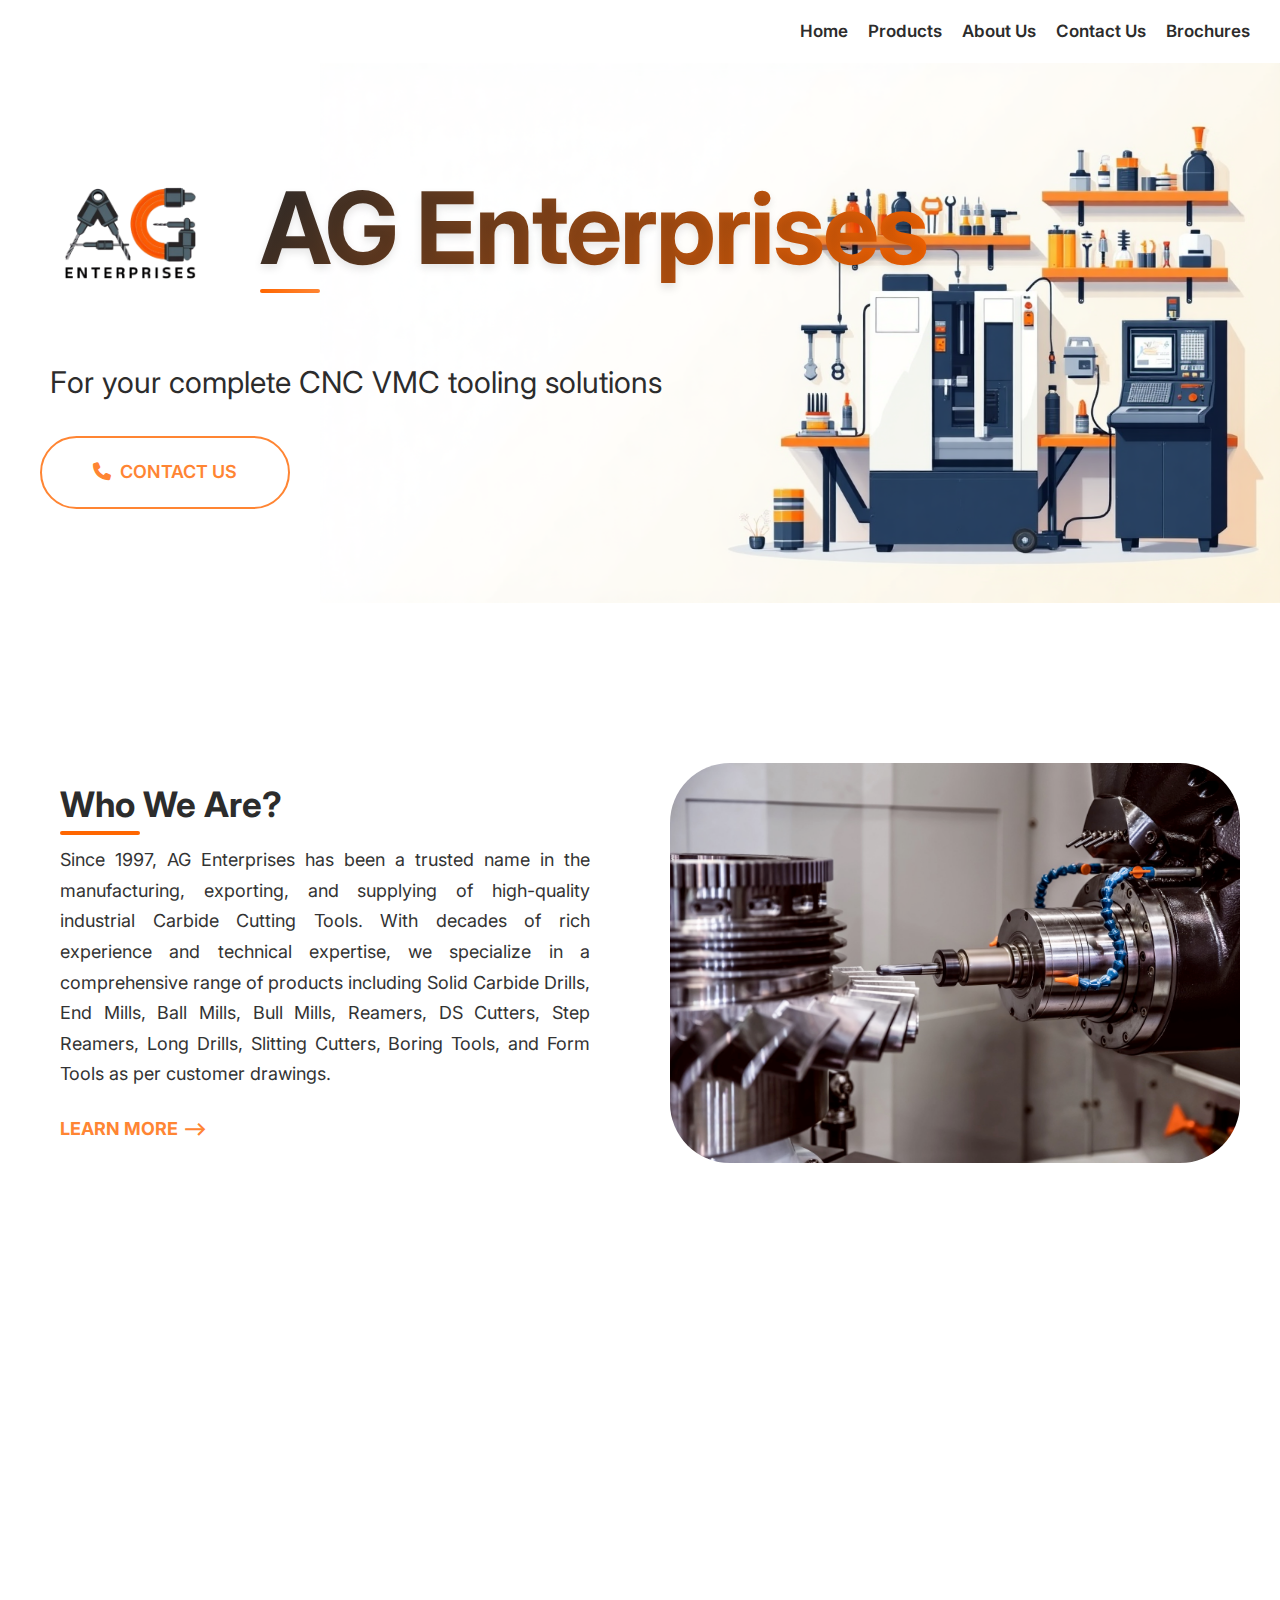
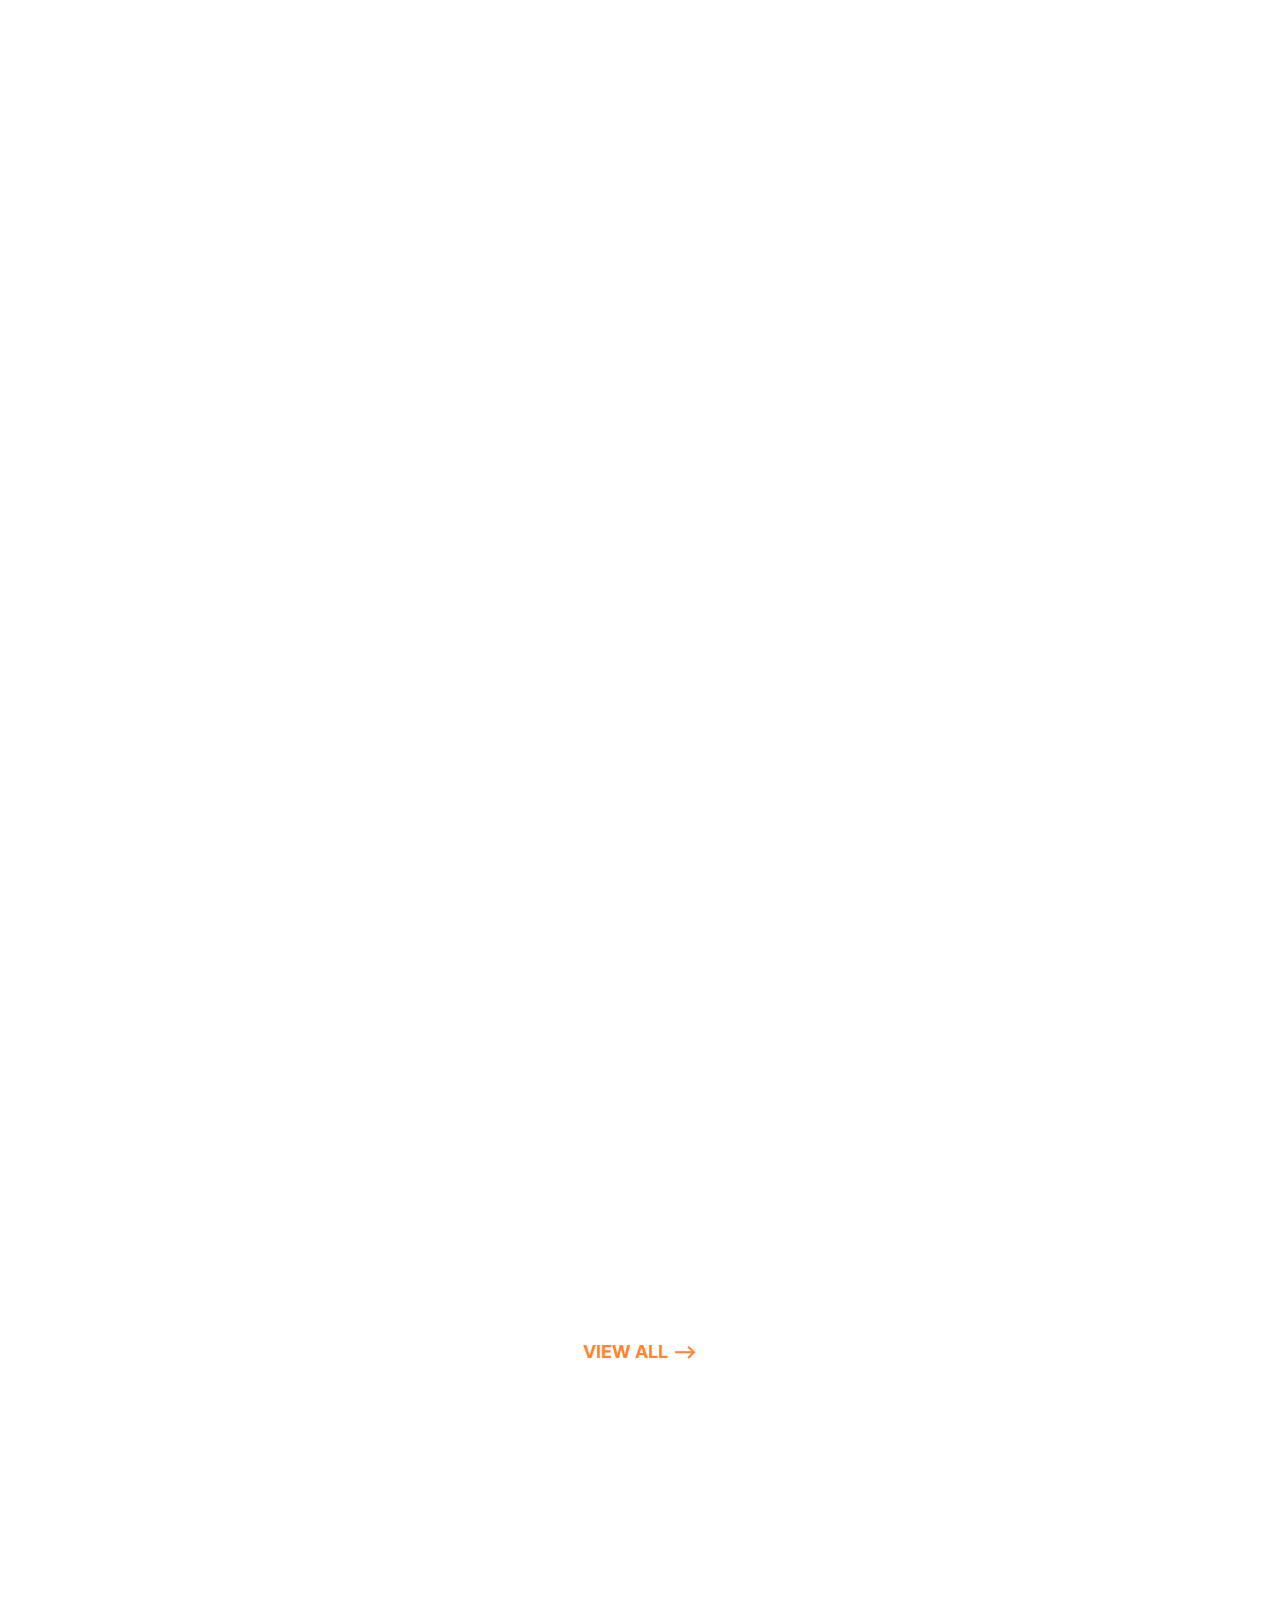
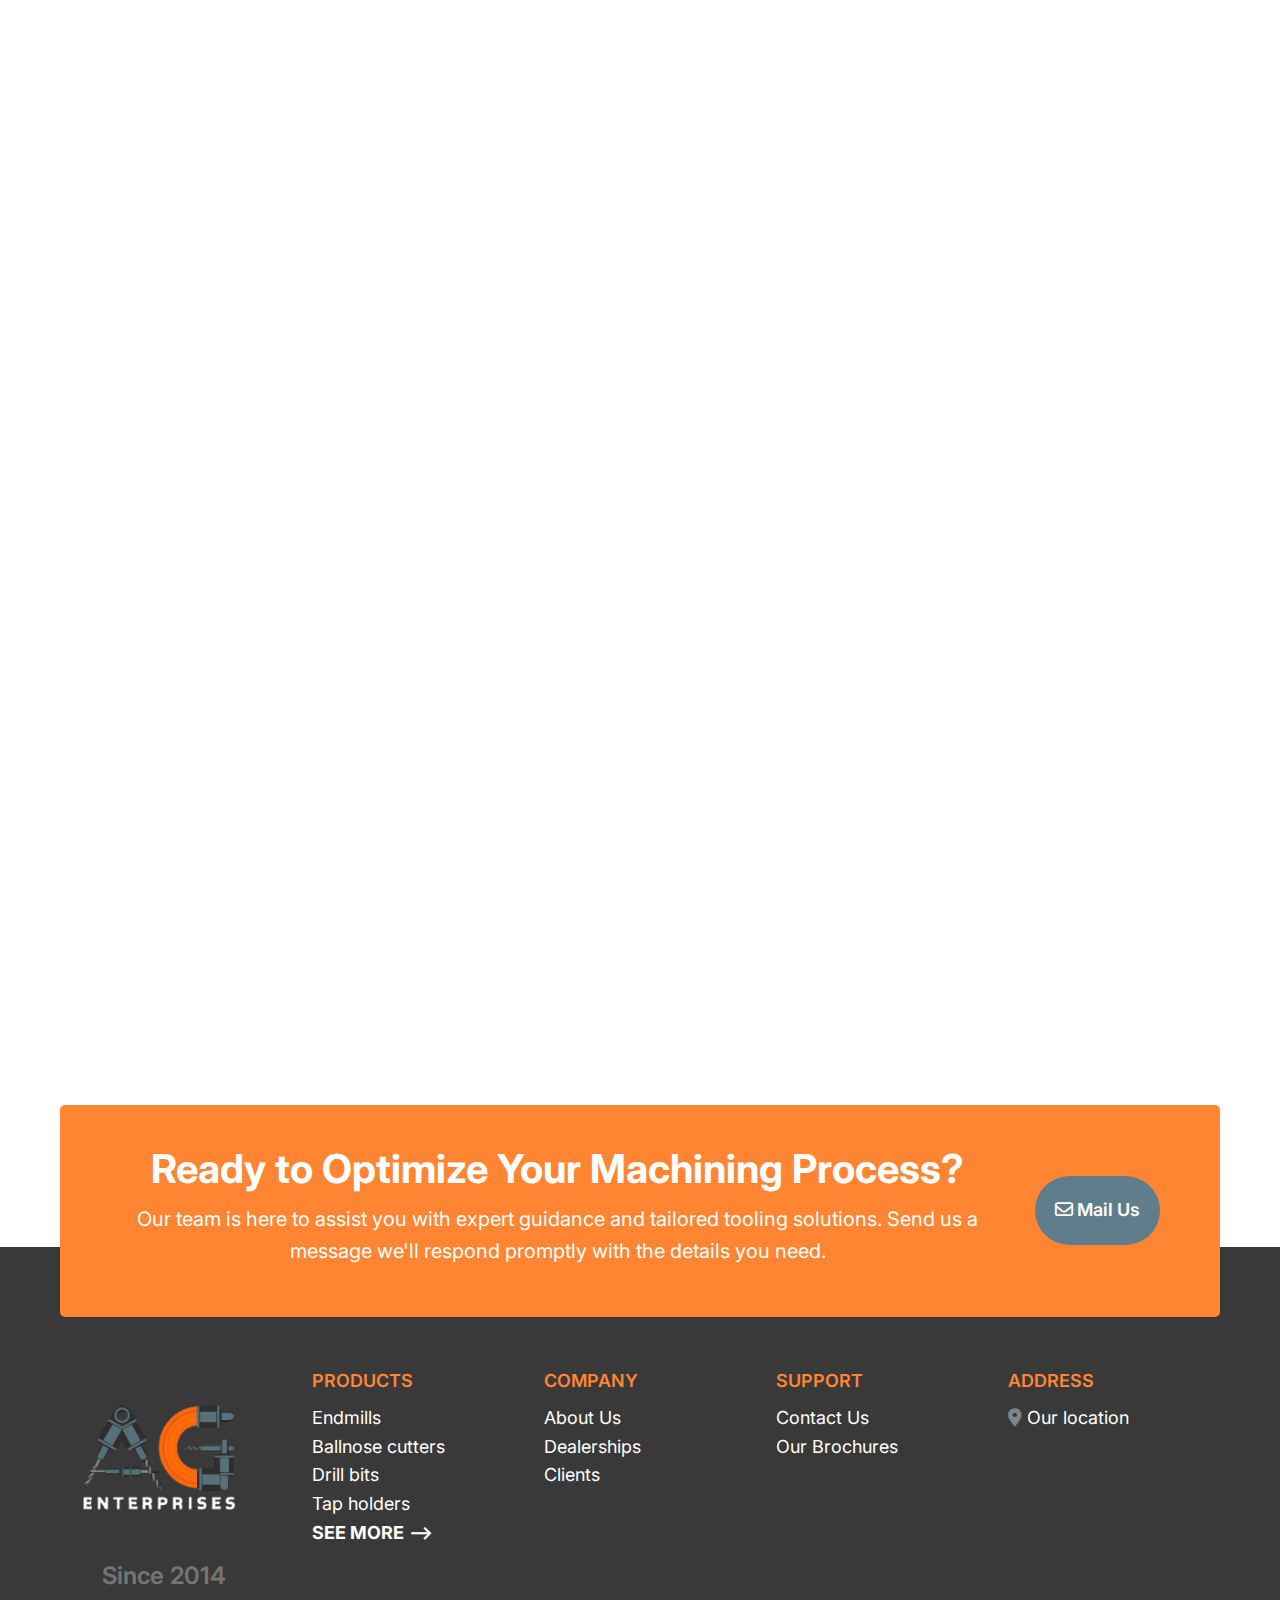
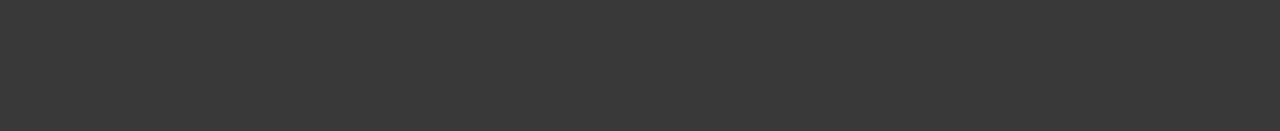
<file: index.html>
<!DOCTYPE html>
<html lang="en">
  <head>
    <meta charset="UTF-8" />
    <meta name="viewport" content="width=device-width, initial-scale=1.0" />
    <meta
      name="description"
      content="AG Enterprises - Trusted provider of CNC and VMC machine tools. Professional sales and servicing with precision machinery expertise."
    />
    <meta
      property="og:title"
      content="AG Enterprises - CNC & VMC Machine Tools"
    />
    <meta
      property="og:description"
      content="Professional sales and servicing of CNC and VMC machine tools. Trusted name in precision machinery with expert technical support."
    />
    <meta property="og:type" content="website" />
    <meta property="og:image" content="http://" />
    <meta property="og:url" content="https://agenterprises.com" />
    <title>AG Enterprises - CNC & VMC Machine Tools | Sales & Service</title>
    <link rel="preconnect" href="https://fonts.gstatic.com" />
    <link
      href="https://fonts.googleapis.com/css2?family=Inter:wght@400;600;700&display=swap"
      rel="stylesheet"
    />
    <link
      rel="stylesheet"
      href="https://cdnjs.cloudflare.com/ajax/libs/font-awesome/6.4.0/css/all.min.css"
    />
    <link rel="stylesheet" href="css/normalize.css" />
    <link rel="stylesheet" href="css/styles.css" />
    <link rel="stylesheet" href="https://unpkg.com/aos@next/dist/aos.css" />
  </head>
  <body>
    <header>
      <nav class="nav collapsible">
       <!-- <div class="header__contact-info">
          <a href="mailto:agenter14@gmail.com"
            ><i class="fa-solid fa-envelope"></i> agenter14@gmail.com</a
          >
          <a href="tel:+919888126530"
            ><i class="fa-solid fa-phone"></i> 9888126530</a
          >
        </div>-->
        <div class="nav__toggler" >
          <i class="fa-solid fa-bars"></i>
        </div>
        <ul class="list nav__list collapsible__content" id="nav-list">
          <li class="nav__item"><a href="index.html">Home</a></li>
          <li class="nav__item"><a href="products.html">Products</a></li>
          <li class="nav__item"><a href="about.html">About Us</a></li>
          <li class="nav__item"><a href="contact.html">Contact Us</a></li>
          <li class="nav__item"><a href="brochure.html">Brochures</a></li>
        </ul>
      </nav>
    </header>
    <section class="block hero">
      <div class="container grid grid--1x2">
        <header class="block__header hero__content">
          <div class="hero__title-container">
            <img
              src="images/a-flat-vector-illustrative-style-wordmar_oj9veza1Req3EBMGByVB0g_.svg"
              alt="AG Enterprises"
              class="hero__logo"
              width="120"
              height="120"
              loading="eager"
              decoding="async"
              fetchpriority="high"
            />
            <h1 data-aos="fade-right" class="block__heading">AG Enterprises</h1>
          </div>
          <p class="hero__tagline">
            For your complete CNC VMC tooling solutions
          </p>
          <a href="contact.html" class="btn btn--accent btn--stretched hero__btn">
            <i class="fa-solid fa-phone"></i> CONTACT US
          </a>
        </header>
      </div>
    </section>
    <section class="who-we-are">
    <section class="grid grid--1x2 about-section">
      <div class="about-content">
        <h2>Who We Are?</h2>
        <p>
          Since 1997, AG Enterprises has been a trusted name in the
          manufacturing, exporting, and supplying of high-quality industrial
          Carbide Cutting Tools. With decades of rich experience and technical
          expertise, we specialize in a comprehensive range of products
          including Solid Carbide Drills, End Mills, Ball Mills, Bull Mills,
          Reamers, DS Cutters, Step Reamers, Long Drills, Slitting Cutters,
          Boring Tools, and Form Tools as per customer drawings. 
        </p>
        <a href="about.html" class="link-arrow">Learn More</a>
      </div>
      <div class="about-image">
        <img src="images/Metalworking_CNC_milling_machine1.jpg" alt="" />
      </div>
    </section>
    </section>
    <!-- FEATURED SECTION -->
    <section class="block container featured-section">
      <div class="block__header" data-aos="fade-up">
        <h2>Empower Your Workshop with Precision Tools</h2>
        <p>
          Delivering the highest quality CNC and VMC tooling solutions to keep
          your production sharp, consistent, and efficient.
        </p>
      </div>
      <div class="grid grid--1x3" id="features"data-aos="fade-up" data-aos-delay="100">
        <div class="feature-card card-1">
          <div class="feature-card__icon">
            <i class="fas fa-tachometer-alt"></i>
          </div>
          <h3 class="feature-card__title">Robust Performance</h3>
          <p>
            Benefit from unparalleled speed and reliability, ensuring seamless
            operations for your machining needs.
          </p>
        </div>

        <div class="feature-card card-2">
          <div class="feature-card__icon">
            <i class="fas fa-globe-asia"></i>
          </div>
          <h3 class="feature-card__title">Global Reach</h3>
          <p>
            Trusted by industries worldwide with a proven track record of
            excellence in CNC tooling solutions.
          </p>
        </div>

        <div class="feature-card card-3">
          <div class="feature-card__icon">
            <i class="fas fa-headset"></i>
          </div>
          <h3 class="feature-card__title">Expert Support</h3>
          <p>
            Access round-the-clock support from our technical team, ready to
            assist you at every step.
          </p>
        </div>
        <div class="feature-card card-5">
          <div class="feature-card__icon">
            <i class="fas fa-cogs"></i>
          </div>
          <h3 class="feature-card__title">Custom Solutions</h3>
          <p>
            Tailored tooling solutions designed specifically for your unique
            manufacturing requirements.
          </p>
        </div>
        <div class="feature-card card-6">
          <div class="feature-card__icon">
            <i class="fas fa-truck"></i>
          </div>
          <h3 class="feature-card__title">Fast Delivery</h3>
          <p>
            Efficient logistics and distribution network ensuring timely
            delivery of your orders.
          </p>
        </div>
        <div class="feature-card card-7">
          <div class="feature-card__icon">
            <i class="fas fa-chart-line"></i>
          </div>
          <h3 class="feature-card__title">Unmatched Variety & Range</h3>
          <p>
            "From TNMG, VNMG, WNMG inserts to indexable cutters and tool holders
          we offer a complete range for all CNC/VMC needs."
          </p>
        </div>
      </div>
    </section>
    <section class="block container"data-aos="fade-up">
      <header class="block__header"data-aos="fade-up">
        <h2>OUR PRODUCT RANGE</h2>
      </header>
      <div class="product-range" id="products">
        <div class="collapsible-group">
          <div class="collapsible">
            <header class="collapsible__header">
              <h2 class="collapsible__heading">Solid Carbide Tools</h2>
              <svg class="icon icon--white collapsible__chevron">
                <use xlink:href="images/sprite.svg#chevron"></use>
              </svg>
            </header>
            <div class="collapsible__content">
              <ul class="list">
                <li>Findexable Tools</li>
                <li>Holders for Parting and Gooving</li>
                <li>ID OD face grooving</li>
                <li>OD turning parts</li>
              </ul>
            </div>
          </div>
          <div class="collapsible">
            <header class="collapsible__header">
              <h2 class="collapsible__heading">Drilling</h2>
              <svg class="icon icon--white collapsible__chevron">
                <use xlink:href="images/sprite.svg#chevron"></use>
              </svg>
            </header>
            <div class="collapsible__content">
              <ul class="list">
                <li>U Drill</li>
                <li>Core Drill</li>
                <li>Drill Cum Boring</li>
                <li>Drill Cum Chamfering</li>
                <li>Dril Cum Counter</li>
                <li>Hellical Flute</li>
                <li>Internal Coolant Supply</li>
              </ul>
            </div>
          </div>
        <div class="collapsible">
            <header class="collapsible__header">
              <h2 class="collapsible__heading">Milling Tools</h2>
              <svg class="icon icon--white collapsible__chevron">
                <use xlink:href="images/sprite.svg#chevron"></use>
              </svg>
            </header>
            <div class="collapsible__content">
              <ul class="list">
                <li>Face and Shoulder Milling Cutter</li>
                <li>Bull Nose Cutter</li>
                <li>Endmills</li>
                <li>T-Slot Milling cutter</li>
                <li>Available in various Flute and Shanks</li>
              </ul>
            </div>
          </div>
        </div>
        <div class="collapsible-group">
          <div class="collapsible">
            <header class="collapsible__header">
              <h2 class="collapsible__heading">Chamfer Tools</h2>
              <svg class="icon icon--white collapsible__chevron">
                <use xlink:href="images/sprite.svg#chevron"></use>
              </svg>
            </header>
            <div class="collapsible__content">
              <ul class="list">
                <li>Chamfering Tools</li>
                <li>Back Chamfering Tols</li>
                <li>Adjustable Chamfering Tools</li>
              </ul>
            </div>
          </div>
          <div class="collapsible">
            <header class="collapsible__header">
              <h2 class="collapsible__heading">Cartridges</h2>
              <svg class="icon icon--white collapsible__chevron">
                <use xlink:href="images/sprite.svg#chevron"></use>
              </svg>
            </header>
            <div class="collapsible__content">
              <ul class="list">
                <li>ISO Standard</li>
                <li>Special Cartridges</li>
              </ul>
            </div>
          </div>
          <div class="collapsible">
            <header class="collapsible__header">
              <h2 class="collapsible__heading">Boring Tools</h2>
              <svg class="icon icon--white collapsible__chevron">
                <use xlink:href="images/sprite.svg#chevron"></use>
              </svg>
            </header>
            <div class="collapsible__content">
              <ul class="list">
                <li>Rough And Semi Finish Boring Bar</li>
                <li>Combination Boring Bar</li>
                <li>Large Dia Boring Bar</li>
                <li>Extra Long Boring Bar</li>
                <li>Anti Vibration Boring Bar</li>
                <li>Ajacent Twin Edged Boring Bar</li>
              </ul>
            </div>
          </div>
          <div class="collapsible">
            <header class="collapsible__header">
              <h2 class="collapsible__heading">Additional Services</h2>
              <svg class="icon icon--white collapsible__chevron">
                <use xlink:href="images/sprite.svg#chevron"></use>
              </svg>
            </header>
            <div class="collapsible__content">
              <ul class="list">
                <li>Tool Resharpening</li>
                <li>Specialized Coatings</li>
                <li>Custom Tool Manufacturing</li>
              </ul>
            </div>
          </div>
        </div>
        <div class="collapsible-group">
          <div class="collapsible">
            <header class="collapsible__header">
              <h2 class="collapsible__heading">Carbide Inserts</h2>
              <svg class="icon icon--white collapsible__chevron">
                <use xlink:href="images/sprite.svg#chevron"></use>
              </svg>
            </header>
            <div class="collapsible__content">
              <ul class="list">
                <li>Turning Inserts (CNMG, SNMG, DNMG etc)</li>
                <li>Milling Inserts (APKT, SPKN, RDKT etc)</li>
                <li>Drilling Inserts (for U-Drills or indexable drills)</li>
                <li>Specialty Inserts (for specific applications)</li>
              </ul>
            </div>
          </div>
          <div class="collapsible">
            <header class="collapsible__header">
              <h2 class="collapsible__heading">TOOL HOLDERS</h2>
              <svg class="icon icon--white collapsible__chevron">
                <use xlink:href="images/sprite.svg#chevron"></use>
              </svg>
            </header>
            <div class="collapsible__content">
              <ul class="list">
                <li>Collet Holders</li>
                <li>Endmill Holders</li>
                <li>Holder for Parting and Gooving</li>
                <li>Drill Chucks</li>
                <li>Tap Holders</li>
                <li>Morse Taper Holders</li>
                <li>Boring bar holders</li>
              </ul>
            </div>
          </div>
          <div class="collapsible">
            <header class="collapsible__header">
              <h2 class="collapsible__heading">SCREWS</h2>
              <svg class="icon icon--white collapsible__chevron">
                <use xlink:href="images/sprite.svg#chevron"></use>
              </svg>
            </header>
            <div class="collapsible__content">
              <ul class="list">
                <li>Insert Clamping Screws</li>
                <li>Clamp Screws (Top Clamp & Lever Clamp)</li>
                <li>Dowel Screws / Locator Screws</li>
                <li>Retention Knob Screws (Pull Studs)</li>
                <li>Locking / Set Screws</li>
              </ul>
            </div>
          </div>
        </div>
      </div>
          </section>
    <div style="margin:0; text-align: center;">
      <a href="products.html" class="link-arrow">VIEW ALL</a>
    </div>
    <!-- Our Clients Section -->
    <section class="block container clients-section" data-aos="fade-up" id="clients">
      <div class="block__header" ">
        <h2>Our Clients</h2>
        <p>We are proud to be associated with industry leaders</p>
      </div>

      <div class="clients-carousel">
        <div class="client-logo">
          <img
            src="images/happy-forgings-logo-final.svg"
            alt="Client 1"
            loading="lazy"
          />
        </div>
        <div class="client-logo">
          <img src="images/jrs2-90x90.webp" alt="Client 2" loading="lazy" />
        </div>
        <div class="client-logo cl-3">
          <img
            src="images/turbo-removebg-preview.png"
            alt="Client 3"
            loading="lazy"
          />
        </div>
        <div class="client-logo">
          <img src="images/DAWN.webp" alt="Client 4" loading="lazy" />
        </div>
        <div class="client-logo">
          <img src="images/images.jpeg" alt="Client 5" loading="lazy" />
        </div>
        <div class="client-logo">
          <img src="images/himtechno.jpg" alt="Client 6" loading="lazy" />
        </div>
        <div class="client-logo">
          <img src="images/northstar.png" alt="Client 7" loading="lazy" />
        </div>
      </div>
    </section>
    <!-- DEALERSHIPS -->
    <section class="block container clients-section" data-aos="fade-up" id="dealerships">
      <div class="block__header" >
        <h2>Our Dealerships</h2>
        <p>Authorised Dealer for Leading Brands in CNC & VMC Machine Tools</p>
      </div>

      <div class="clients-carousel">
        <div class="client-logo">
          <img
            src="images/wintech-logo (1).jpg"
            alt="Client 1"
            loading="lazy"
          />
        </div>
        <div class="client-logo">
          <img src="images/brisloy.png" alt="Client 2" loading="lazy" />
        </div>
        <div class="client-logo">
          <img src="images/korloy.png" alt="Client 3" loading="lazy" />
        </div>
        <div class="client-logo">
          <img src="images/zcct.png" alt="Client 4" loading="lazy" />
        </div>
        <div class="client-logo cl-3">
          <img src="images/karbit.png" alt="Client 5" loading="lazy" />
        </div>
        <div class="client-logo">
          <img src="images/finetech.webp" alt="Client 6" loading="lazy" />
        </div>
        <div class="client-logo">
          <img src="images/AGE.png" alt="Client 7" loading="lazy" />
        </div>
      </div>
    </section>
    <div class="container">
      <div class="callout callout--primary callout-signup">
        <div class="grid grid--1x2">
          <div class="callout__content">
            <h2 class="callout__heading">Ready to Optimize Your Machining Process?</h2>
            <p class="callout__tagline">
              Our team is here to assist you with expert guidance and tailored tooling solutions. Send us a message we'll respond promptly with the details you need.
            </p>
          </div>
          <a href="mailto:agenter14@gmail.com" class="btn btn--secondary btn--stretched"><i class="fa-regular fa-envelope"></i> Mail Us </a>
        </div>
      </div>
    </div>
    <footer class="block block--dark footer">
      <div class="container grid footer__sections">
        <section class="collapsible collapsible--expanded footer__section">
          <div class="collapsible__header">
            <h2 class="collapsible__heading footer__heading">Products</h2>
            <svg class="icon icon--white collapsible__chevron">
              <use xlink:href="images/sprite.svg#chevron"></use>
            </svg>
          </div>
          <div class="collapsible__content">
            <ul class="list">
              <li><a href="#">Endmills</a></li>
              <li><a href="#">Ballnose cutters</a></li>
              <li><a href="#">Drill bits</a></li>
              <li><a href="#">Tap holders</a></li>
            </ul>
            <a href="products.html" class="link-arrow footrow">See More</a>
          </div>
        </section>
        <section class="collapsible footer__section">
          <div class="collapsible__header">
            <h2 class="collapsible__heading footer__heading">Company</h2>
            <svg class="icon icon--white collapsible__chevron">
              <use xlink:href="images/sprite.svg#chevron"></use>
            </svg>
          </div>
          <div class="collapsible__content">
            <ul class="list">
              <li><a href="about.html">About Us</a></li>
              <li><a href="#dealerships">Dealerships</a></li>
              <li><a href="#clients">Clients</a></li>
            </ul>
          </div>
        </section>
        <section class="collapsible footer__section">
          <div class="collapsible__header">
            <h2 class="footer__heading">Support</h2>
            <svg class="icon icon--white collapsible__chevron">
              <use xlink:href="images/sprite.svg#chevron"></use>
            </svg>
          </div>
          <div class="collapsible__content">
            <ul class="list">
              <li><a href="contact.html">Contact Us</a></li>
              <li><a href="brochure.html">Our Brochures</a></li>
            </ul>
          </div>
        </section>
        <section class="collapsible footer__section">
          <div class="collapsible__header">
            <h2 class="collapsible__heading footer__heading">Address</h2>
            <svg class="icon icon--white collapsible__chevron">
              <use xlink:href="images/sprite.svg#chevron"></use>
            </svg>
          </div>
          <div class="collapsible__content">
            <ul class="list">
              <ul class="list">
                <li>
                  <i class="fa-solid fa-location-dot"></i>
                  <a href="#" style="text-transform: none;">Our location</a>
                </li>
                <li>
                  <iframe class="footer__map"
                    src="https://www.google.com/maps/embed?pb=!1m18!1m12!1m3!1d878339.9348993929!2d74.07145473064254!3d30.689843618617186!2m3!1f0!2f0!3f0!3m2!1i1024!2i768!4f13.1!3m3!1m2!1s0x391a9d01b2835701%3A0x3c345f68aae741c!2sA.G.%20ENTERPRISES!5e0!3m2!1sen!2sin!4v1753560213724!5m2!1sen!2sin"
                    width="200" height="200" style="border:0;" allowfullscreen="" loading="lazy"
                    referrerpolicy="no-referrer-when-downgrade"></iframe>
                </li>
              </ul>              
          </div>
        </section>
        <div class="footer__brand">
          <img src="images/footer3.png" alt="" />
          <p class="footer__copyright">Since 2014</p>
        </div>
      </div>
    </footer>
    <script src="js/main.js"></script>
    <script src="https://unpkg.com/aos@next/dist/aos.js"></script>
    <script>
      AOS.init();
    </script>
  </body>
</html>
</file>
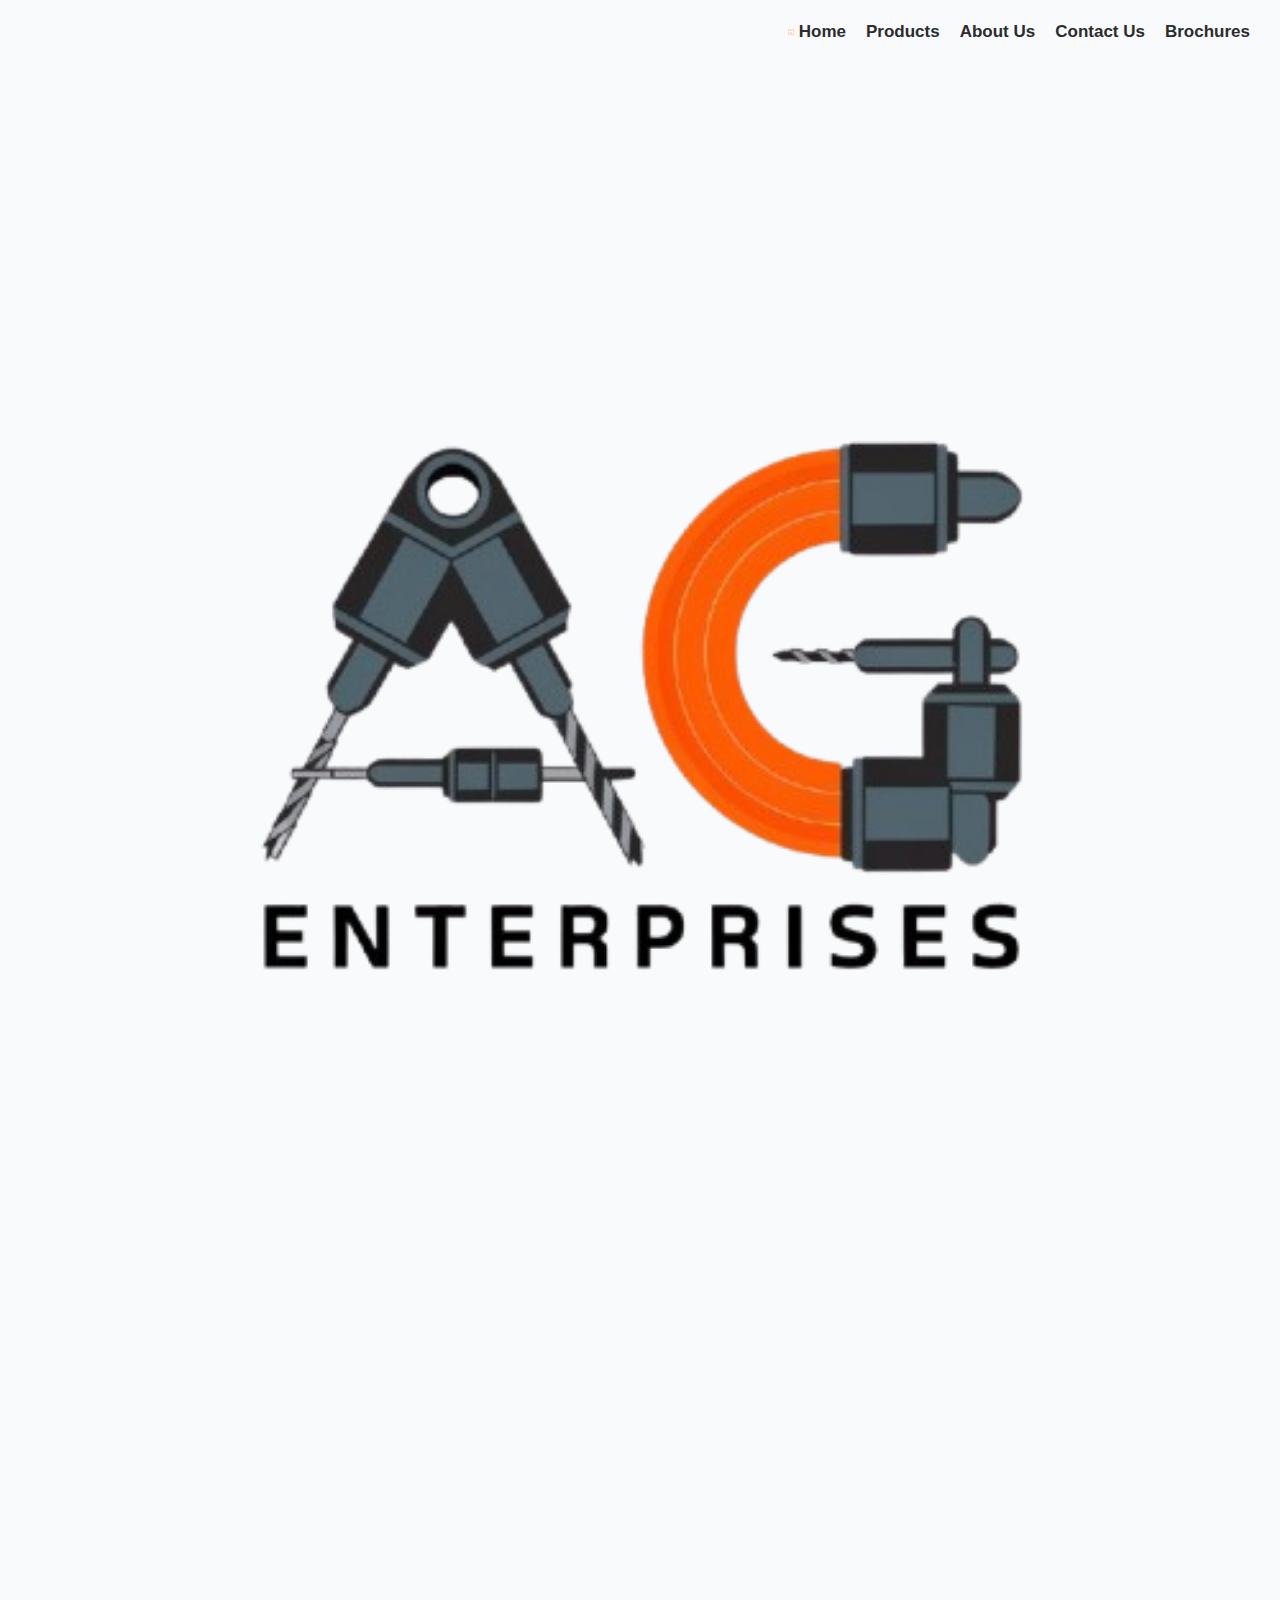
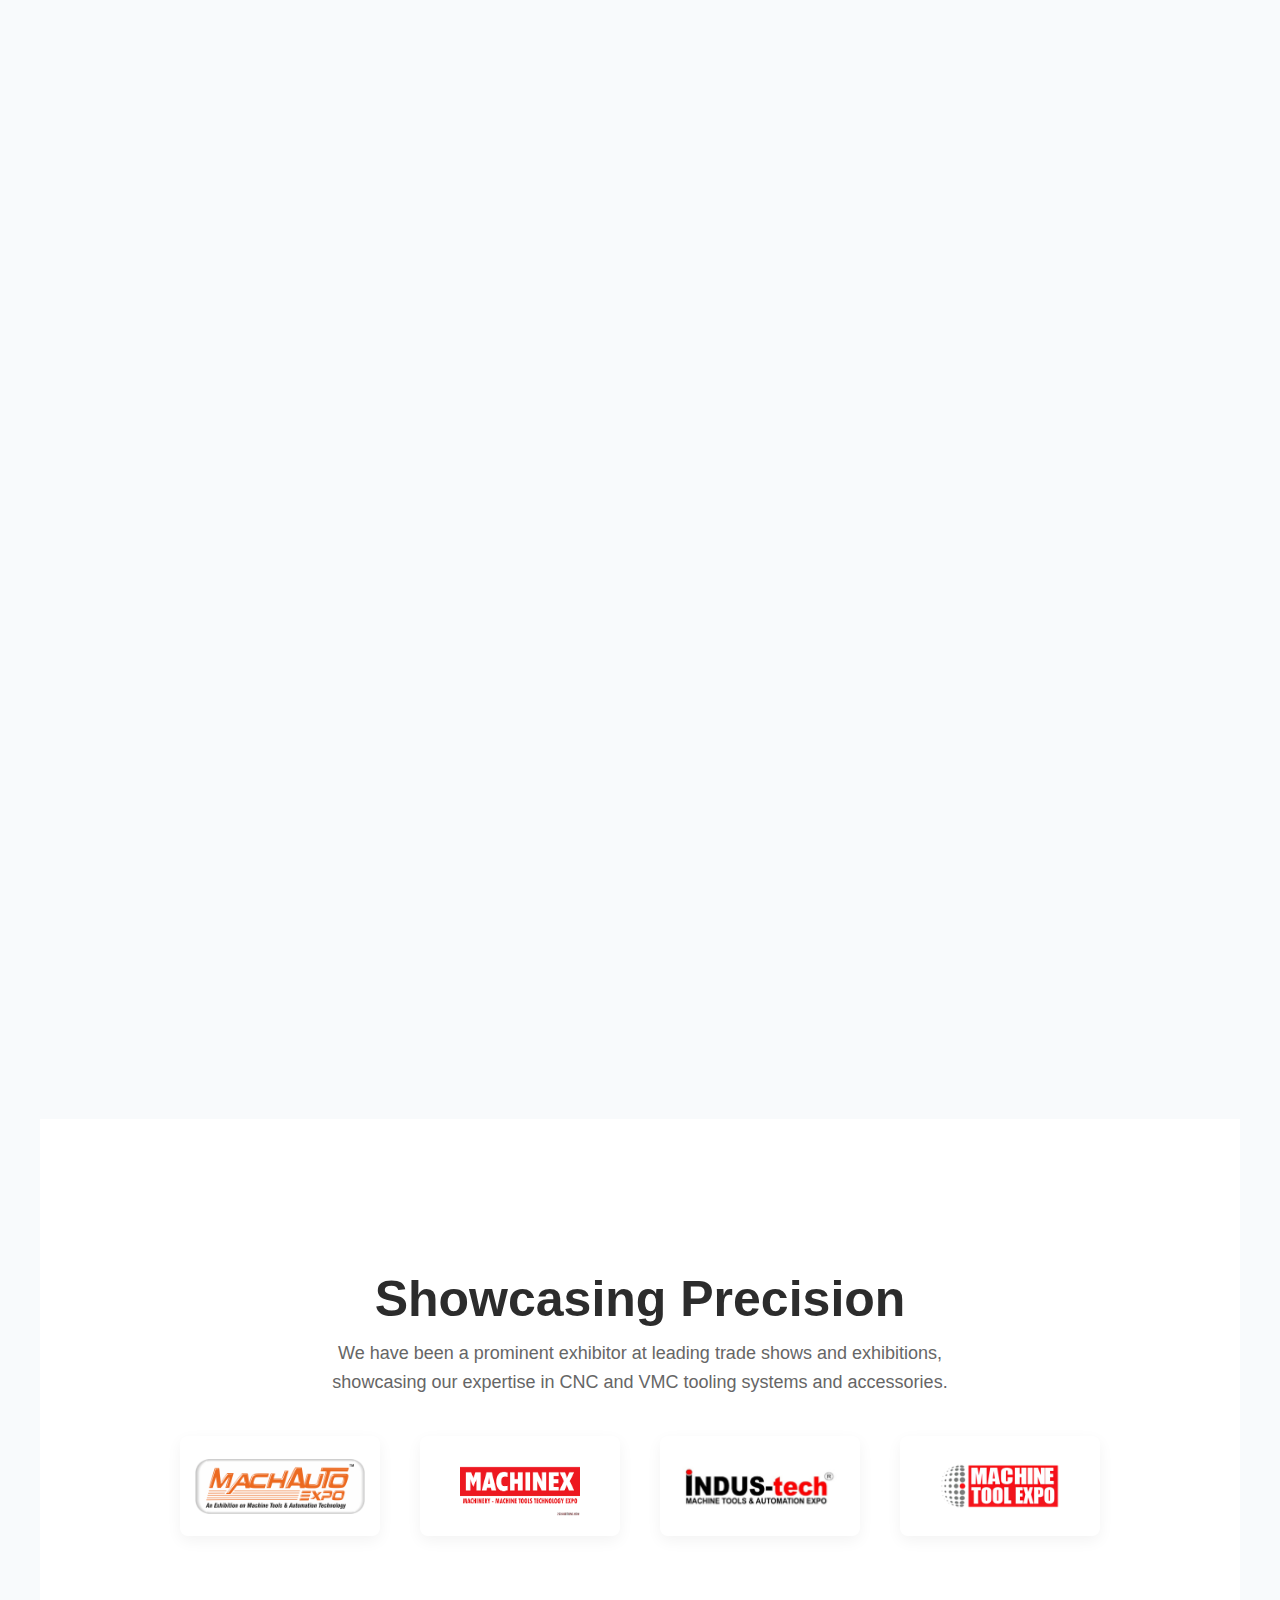
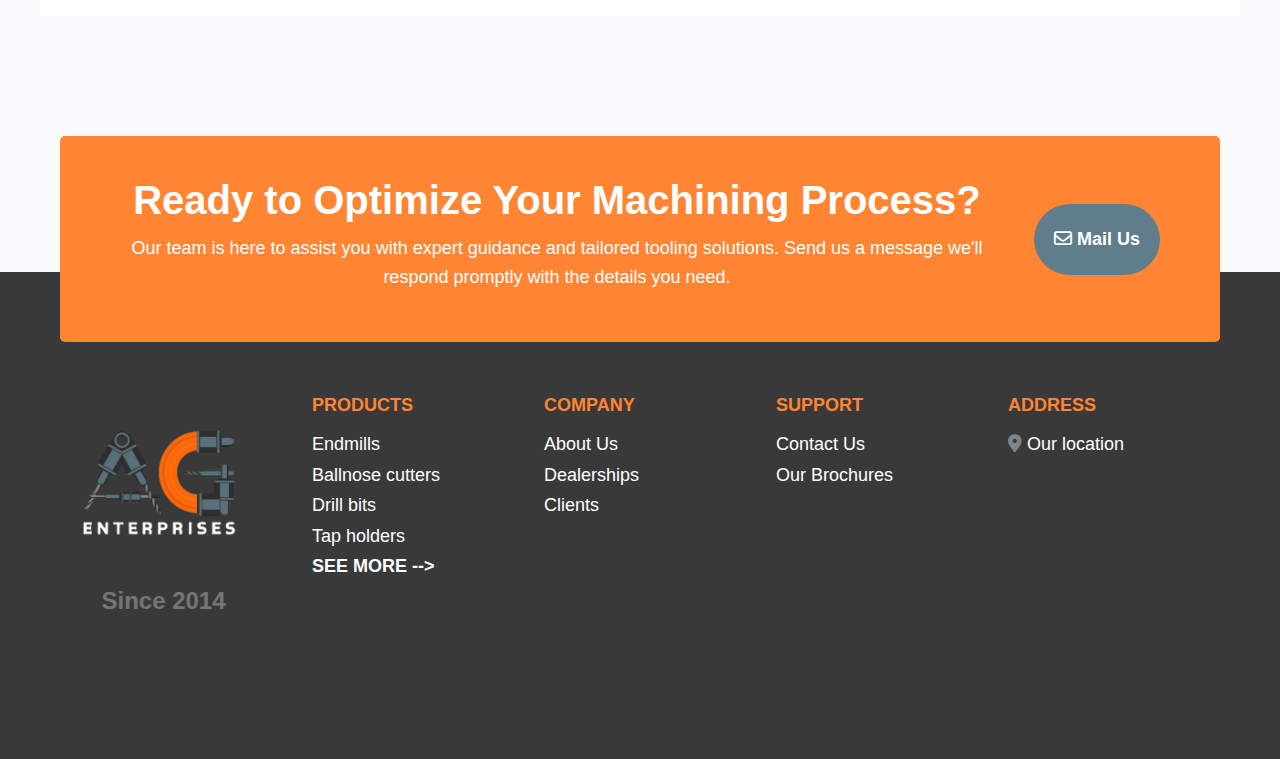
<file: about.html>
<!DOCTYPE html>
<html lang="en">
  <head>
    <meta charset="UTF-8" />
    <meta name="viewport" content="width=device-width, initial-scale=1.0" />
    <title>Document</title>
    <link rel="stylesheet" href="css/styles.css" />
    <link rel="stylesheet" href="css/about.css" />
    <link
      rel="stylesheet"
      href="https://cdnjs.cloudflare.com/ajax/libs/font-awesome/6.4.0/css/all.min.css"
    />
  </head>
  <body>
    <header>
      <nav class="nav collapsible">
        <div class="header__contact-info">
          <a href="mailto:agenter14@gmail.com"
            ><i class="fa-solid fa-envelope"></i> agenter14@gmail.com</a
          >
          <a href="tel:+919888126530"
            ><i class="fa-solid fa-phone"></i> 9888126530</a
          >
        </div>
        <svg class="icon icon--white nav__toggler">
          <use xlink:href="images/sprite.svg#menu"></use>
        </svg>
        <ul class="list nav__list collapsible__content" id="nav-list">
          <li class="nav__item"><a href="index.html">Home</a></li>
          <li class="nav__item"><a href="products.html">Products</a></li>
          <li class="nav__item"><a href="about.html">About Us</a></li>
          <li class="nav__item"><a href="contact.html">Contact Us</a></li>
          <li class="nav__item"><a href="brochure.html">Brochures</a></li>
        </ul>
      </nav>
    </header>
    <div class="aboutslide">
      <div class="aboutlogo">
        <img src="images/a-flat-vector-illustrative-style-wordmar_oj9veza1Req3EBMGByVB0g_.svg" alt="Logo">
       <!-- <h1 class="block__heading">AG Enterprises</h1> -->
      </div>
      </div>
   <!-- <section class="hero-slideshow">
      <div class="slide slide1">
        <div class="slide-text">Precision Tools for Modern Industries</div>
      </div>
      <div class="slide slide2">
        <div class="slide-text">High-Performance CNC and VMC Solutions</div>
      </div>
      <div class="slide slide3">
        <div class="slide-text">Engineering Excellence Since 2014</div>
      </div>
      <div class="slide slide4">
        <div class="slide-text">Delivering Precision CNC Tooling Solutions</div>
      </div>
      <div class="slide slide5">
        <div class="slide-text">Trusted Partner for Advanced Manufacturing</div>
      </div>
      <div class="slide slide6">
        <div class="slide-text">Innovative Engineering for Modern Industries</div>
      </div>
      <div class="slide slide7">
        <div class="slide-text">Your One-Stop Source for CNC & VMC Accessories</div>
      </div>      
    </section>
    </div>-->
    <div class="containerabout">
      <section class="section about">
        <h2>About Us</h2>
        <p>
          We are a leading provider of high-performance industrial tools and
          engineering solutions, delivering precision, durability, and
          innovation for CNC/VMC machining and custom applications. With decades
          of experience, we have earned a reputation for quality and customer
          focus.
        </p>
      </section>

      <section class="section vision-belief">
        <h2>Vision & Belief</h2>
        <p>
          Our vision is to be the trusted global leader in industrial tooling
          and manufacturing excellence. We believe in continuous improvement,
          ethical business practices, and building long-term relationships
          through value-driven solutions.
        </p>
      </section>

      <section class="section mission">
        <h2>Our Mission</h2>
        <ul>
          <li>
            Deliver reliable, innovative tooling solutions for modern industry.
          </li>
          <li>Support customers with expert guidance and tailored products.</li>
          <li>
            Maintain strict quality standards and on-time service delivery.
          </li>
        </ul>
      </section>

      <section class="section strengths">
        <h2>Strengths & Expertise</h2>
        <ul>
          <li>
            Deep knowledge of CNC/VMC tooling, endmills, reamers, and burnishing
            tools.
          </li>
          <li>
            Customized engineering solutions for unique manufacturing needs.
          </li>
          <li>Experienced technical team and strong vendor network.</li>
          <li>Fast turnaround and competitive pricing.</li>
        </ul>
      </section>
      <section class="section group">
        <h2>Group of Companies</h2>
        <p>
          Our enterprise is backed by a strong group of specialized units under
          one umbrella, working together to deliver complete industrial
          solutions:
        </p>
        <ul>
          <li>
            <strong>AG Enterprises:</strong> Specialized in CNC and VMC tooling
            systems and accessories.
          </li>
        </ul>
      </section>
      </div>
      <section class="block container clients-section" data-aos="fade-up" id="dealerships">
        <div class="block__header" >
          <h2>Showcasing Precision</h2>
          <p>We have been a prominent exhibitor at leading trade shows and exhibitions, showcasing our expertise in CNC and VMC tooling systems and accessories.</p>
        </div>
  
        <div class="clients-carousel">
          <div class="client-logo">
            <img
              src="images/mach.png"
              alt="Client 1"
              loading="lazy"
            />
          </div>
          <div class="client-logo">
            <img src="images/machinex.png" alt="Client 2" loading="lazy" />
          </div>
          <div class="client-logo">
            <img src="images/kolkata.png" alt="Client 3" loading="lazy" />
          </div>
          <div class="client-logo">
            <img src="images/delhi.webp" alt="Client 4" loading="lazy" />
          </div>
        </div>
      </section>
      <div class="container">
        <div class="callout callout--primary callout-signup">
          <div class="grid grid--1x2">
            <div class="callout__content">
              <h2 class="callout__heading">Ready to Optimize Your Machining Process?</h2>
              <p>
                Our team is here to assist you with expert guidance and tailored tooling solutions. Send us a message we'll respond promptly with the details you need.
              </p>
            </div>
            <a href="mailto:agenter14@gmail.com" class="btn btn--secondary btn--stretched"><i class="fa-regular fa-envelope"></i> Mail Us </a>
          </div>
        </div>
      </div>
      <footer class="block block--dark footer">
        <div class="container grid footer__sections">
          <section class="collapsible collapsible--expanded footer__section">
            <div class="collapsible__header">
              <h2 class="collapsible__heading footer__heading">Products</h2>
              <svg class="icon icon--white collapsible__chevron">
                <use xlink:href="images/sprite.svg#chevron"></use>
              </svg>
            </div>
            <div class="collapsible__content">
              <ul class="list">
                <li><a href="#">Endmills</a></li>
                <li><a href="#">Ballnose cutters</a></li>
                <li><a href="#">Drill bits</a></li>
                <li><a href="#">Tap holders</a></li>
              </ul>
              <a href="products.html" class="link-arrow">See More</a>
            </div>
          </section>
          <section class="collapsible footer__section">
            <div class="collapsible__header">
              <h2 class="collapsible__heading footer__heading">Company</h2>
              <svg class="icon icon--white collapsible__chevron">
                <use xlink:href="images/sprite.svg#chevron"></use>
              </svg>
            </div>
            <div class="collapsible__content">
              <ul class="list">
                <li><a href="about.html">About Us</a></li>
                <li><a href="#dealerships">Dealerships</a></li>
                <li><a href="#clients">Clients</a></li>
              </ul>
            </div>
          </section>
          <section class="collapsible footer__section">
            <div class="collapsible__header">
              <h2 class="footer__heading">Support</h2>
              <svg class="icon icon--white collapsible__chevron">
                <use xlink:href="images/sprite.svg#chevron"></use>
              </svg>
            </div>
            <div class="collapsible__content">
              <ul class="list">
                <li><a href="contact.html">Contact Us</a></li>
                <li><a href="brochure.html">Our Brochures</a></li>
              </ul>
            </div>
          </section>
          <section class="collapsible footer__section">
            <div class="collapsible__header">
              <h2 class="collapsible__heading footer__heading">Address</h2>
              <svg class="icon icon--white collapsible__chevron">
                <use xlink:href="images/sprite.svg#chevron"></use>
              </svg>
            </div>
            <div class="collapsible__content">
              <ul class="list">
                <ul class="list">
                  <li>
                    <i class="fa-solid fa-location-dot"></i>
                    <a href="#" style="text-transform: none;">Our location</a>
                  </li>
                  <li>
                    <iframe class="footer__map"
                      src="https://www.google.com/maps/embed?pb=!1m18!1m12!1m3!1d878339.9348993929!2d74.07145473064254!3d30.689843618617186!2m3!1f0!2f0!3f0!3m2!1i1024!2i768!4f13.1!3m3!1m2!1s0x391a9d01b2835701%3A0x3c345f68aae741c!2sA.G.%20ENTERPRISES!5e0!3m2!1sen!2sin!4v1753560213724!5m2!1sen!2sin"
                      width="200" height="200" style="border:0;" allowfullscreen="" loading="lazy"
                      referrerpolicy="no-referrer-when-downgrade"></iframe>
                  </li>
                </ul>              
            </div>
          </section>
          <div class="footer__brand">
            <img src="images/footer3.png" alt="" />
            <p class="footer__copyright">Since 2014</p>
          </div>
        </div>
      </footer>
      <script src="js/main.js"></script>
      <script src="https://unpkg.com/aos@next/dist/aos.js"></script>
      <script>
        AOS.init();
      </script>
    </body>
  </html>
</file>
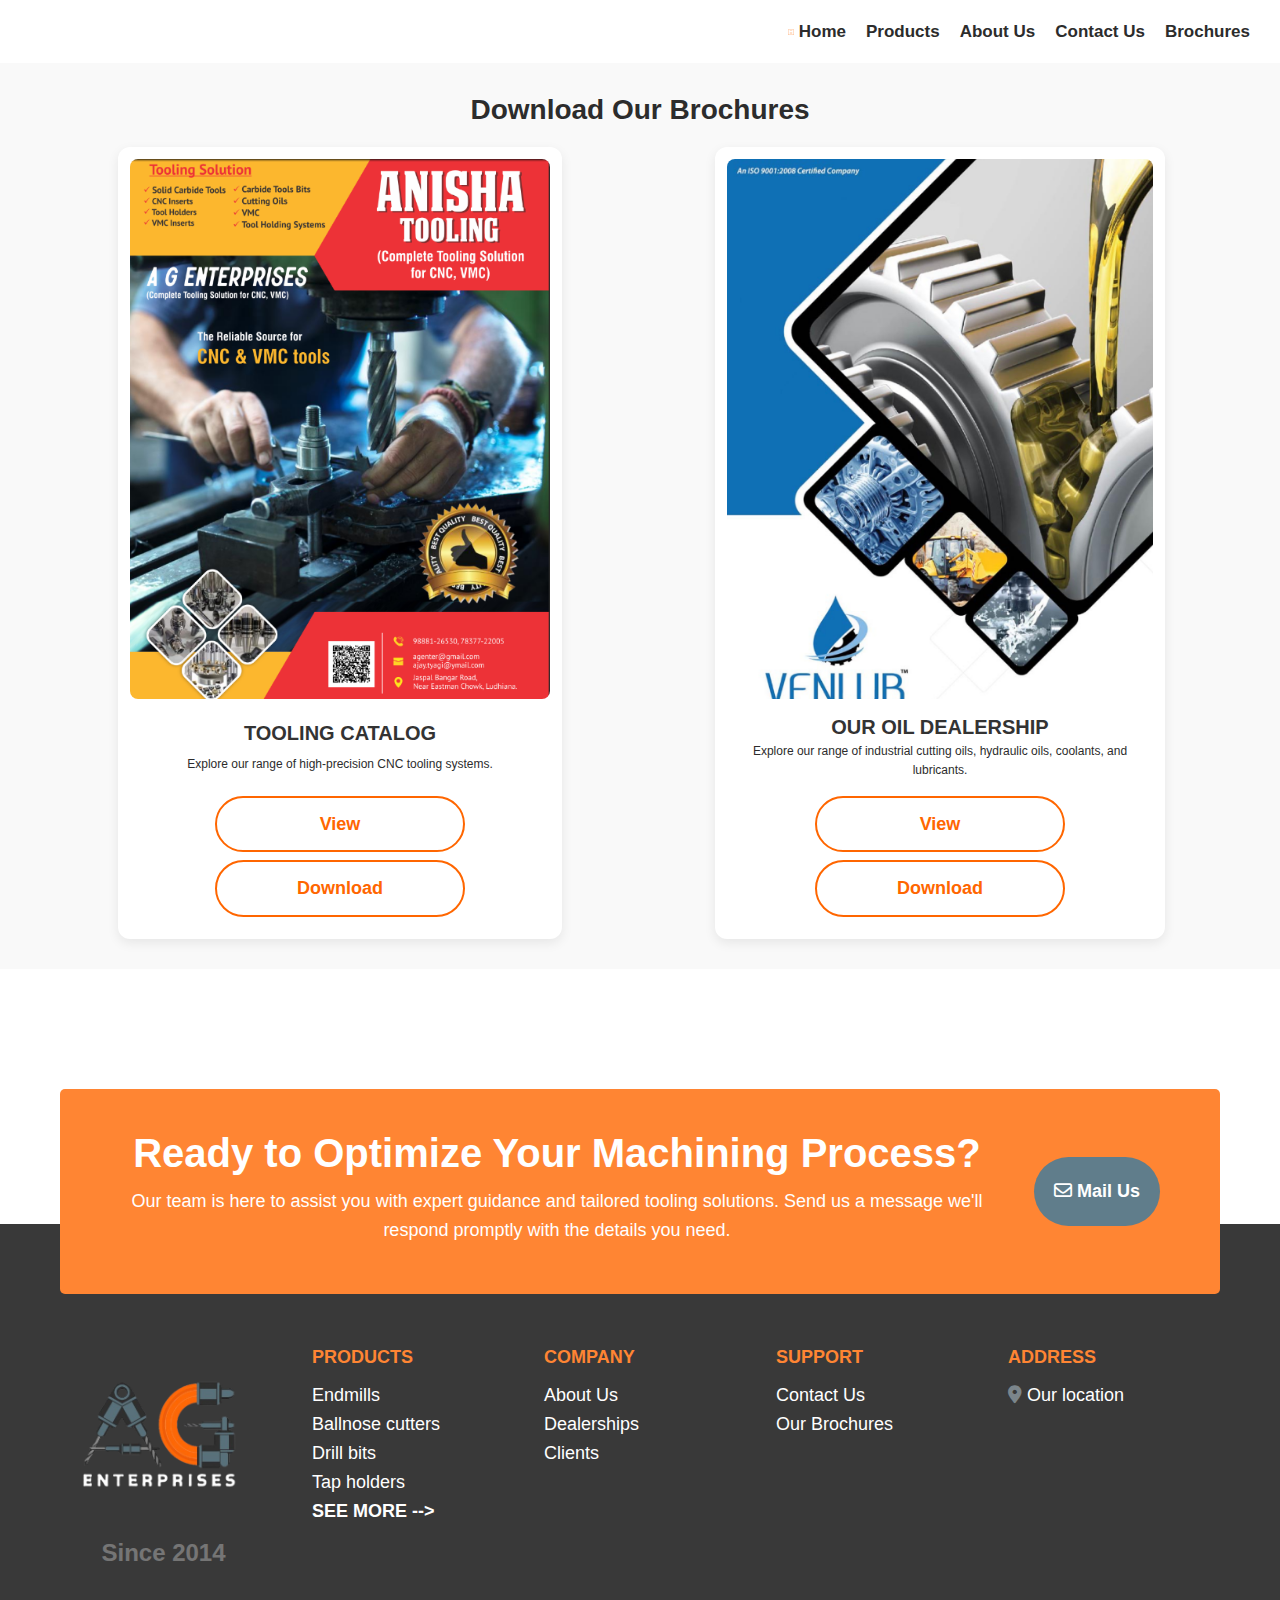
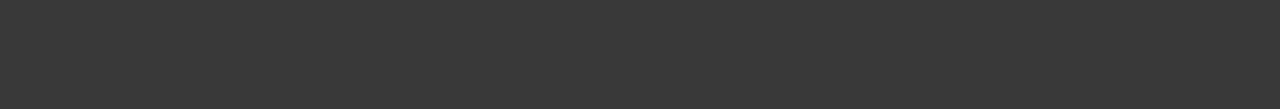
<file: brochure.html>
<!DOCTYPE html>
<html lang="en">
  <head>
    <meta charset="UTF-8" />
    <meta name="viewport" content="width=device-width, initial-scale=1.0" />
    <link rel="stylesheet" href="css/styles.css" />
    <link rel="stylesheet" href="css/brochure.css" />
    <title>Brochure</title>
    <link
      rel="stylesheet"
      href="https://cdnjs.cloudflare.com/ajax/libs/font-awesome/6.4.0/css/all.min.css"
    />
  </head>
  <body>
    <header>
      <nav class="nav collapsible">
        <div class="header__contact-info">
          <a href="mailto:agenter14@gmail.com"
            ><i class="fa-solid fa-envelope"></i> agenter14@gmail.com</a
          >
          <a href="tel:+919888126530"
            ><i class="fa-solid fa-phone"></i> 9888126530</a
          >
        </div>
        <svg class="icon icon--white nav__toggler">
          <use xlink:href="images/sprite.svg#menu"></use>
        </svg>
        <ul class="list nav__list collapsible__content" id="nav-list">
          <li class="nav__item"><a href="index.html">Home</a></li>
          <li class="nav__item"><a href="products.html">Products</a></li>
          <li class="nav__item"><a href="about.html">About Us</a></li>
          <li class="nav__item"><a href="contact.html">Contact Us</a></li>
          <li class="nav__item"><a href="brochure.html">Brochures</a></li>
        </ul>
      </nav>
    </header>
    <section class="brochure-downloads">
      <h2>Download Our Brochures</h2>
      <div class="brochure-grid">
        <div class="brochure-item">
          <img src="images/Pasted image.png" alt="CNC Brochure" class="brochure-thumb" />
          <h3>TOOLING CATALOG</h3>
          <p>Explore our range of high-precision CNC tooling systems.</p>
          <div class="brochure-buttons">
            <a href="brochure/ag enterprises (1).pdf" class="btn btn--outline btn--block" target="_blank">View</a>
            <a href="brochure/ag enterprises (1).pdf" class="btn btn--outline btn--block" download>Download</a>
          </div>
        </div>   
        <div class="brochure-item">
          <img src="images/Pasted image (2).png" alt="Oil Dealership Brochure" class="brochure-thumb" />
          <h3>OUR OIL DEALERSHIP</h3>
          <p>Explore our range of industrial cutting oils, hydraulic oils, coolants, and lubricants.</p>
          <div class="brochure-buttons">
            <a href="brochure/Venlub_Brochure.pdf" class="btn btn--outline btn--block" target="_blank">View</a>
            <a href="brochure/Venlub_Brochure.pdf" class="btn btn--outline btn--block" download>Download</a>
          </div>          
        </div>
      </div>
    </section>
    <div class="container">
      <div class="callout callout--primary callout-signup">
        <div class="grid grid--1x2">
          <div class="callout__content">
            <h2 class="callout__heading">Ready to Optimize Your Machining Process?</h2>
            <p>
              Our team is here to assist you with expert guidance and tailored tooling solutions. Send us a message we'll respond promptly with the details you need.
            </p>
          </div>
          <a href="mailto:agenter14@gmail.com" class="btn btn--secondary btn--stretched"><i class="fa-regular fa-envelope"></i> Mail Us </a>
        </div>
      </div>
    </div>
    <footer class="block block--dark footer">
      <div class="container grid footer__sections">
        <section class="collapsible collapsible--expanded footer__section">
          <div class="collapsible__header">
            <h2 class="collapsible__heading footer__heading">Products</h2>
            <svg class="icon icon--white collapsible__chevron">
              <use xlink:href="images/sprite.svg#chevron"></use>
            </svg>
          </div>
          <div class="collapsible__content">
            <ul class="list">
              <li><a href="#">Endmills</a></li>
              <li><a href="#">Ballnose cutters</a></li>
              <li><a href="#">Drill bits</a></li>
              <li><a href="#">Tap holders</a></li>
            </ul>
            <a href="products.html" class="link-arrow">See More</a>
          </div>
        </section>
        <section class="collapsible footer__section">
          <div class="collapsible__header">
            <h2 class="collapsible__heading footer__heading">Company</h2>
            <svg class="icon icon--white collapsible__chevron">
              <use xlink:href="images/sprite.svg#chevron"></use>
            </svg>
          </div>
          <div class="collapsible__content">
            <ul class="list">
              <li><a href="about.html">About Us</a></li>
              <li><a href="#dealerships">Dealerships</a></li>
              <li><a href="#clients">Clients</a></li>
            </ul>
          </div>
        </section>
        <section class="collapsible footer__section">
          <div class="collapsible__header">
            <h2 class="footer__heading">Support</h2>
            <svg class="icon icon--white collapsible__chevron">
              <use xlink:href="images/sprite.svg#chevron"></use>
            </svg>
          </div>
          <div class="collapsible__content">
            <ul class="list">
              <li><a href="contact.html">Contact Us</a></li>
              <li><a href="brochure.html">Our Brochures</a></li>
            </ul>
          </div>
        </section>
        <section class="collapsible footer__section">
          <div class="collapsible__header">
            <h2 class="collapsible__heading footer__heading">Address</h2>
            <svg class="icon icon--white collapsible__chevron">
              <use xlink:href="images/sprite.svg#chevron"></use>
            </svg>
          </div>
          <div class="collapsible__content">
            <ul class="list">
              <ul class="list">
                <li>
                  <i class="fa-solid fa-location-dot"></i>
                  <a href="#" style="text-transform: none;">Our location</a>
                </li>
                <li>
                  <iframe class="footer__map"
                    src="https://www.google.com/maps/embed?pb=!1m18!1m12!1m3!1d878339.9348993929!2d74.07145473064254!3d30.689843618617186!2m3!1f0!2f0!3f0!3m2!1i1024!2i768!4f13.1!3m3!1m2!1s0x391a9d01b2835701%3A0x3c345f68aae741c!2sA.G.%20ENTERPRISES!5e0!3m2!1sen!2sin!4v1753560213724!5m2!1sen!2sin"
                    width="200" height="200" style="border:0;" allowfullscreen="" loading="lazy"
                    referrerpolicy="no-referrer-when-downgrade"></iframe>
                </li>
              </ul>              
          </div>
        </section>
        <div class="footer__brand">
          <img src="images/footer3.png" alt="" />
          <p class="footer__copyright">Since 2014</p>
        </div>
      </div>
    </footer>
    <script src="js/main.js"></script>
    <script src="https://unpkg.com/aos@next/dist/aos.js"></script>
    <script>
      AOS.init();
    </script>
  </body>
</html>
</file>
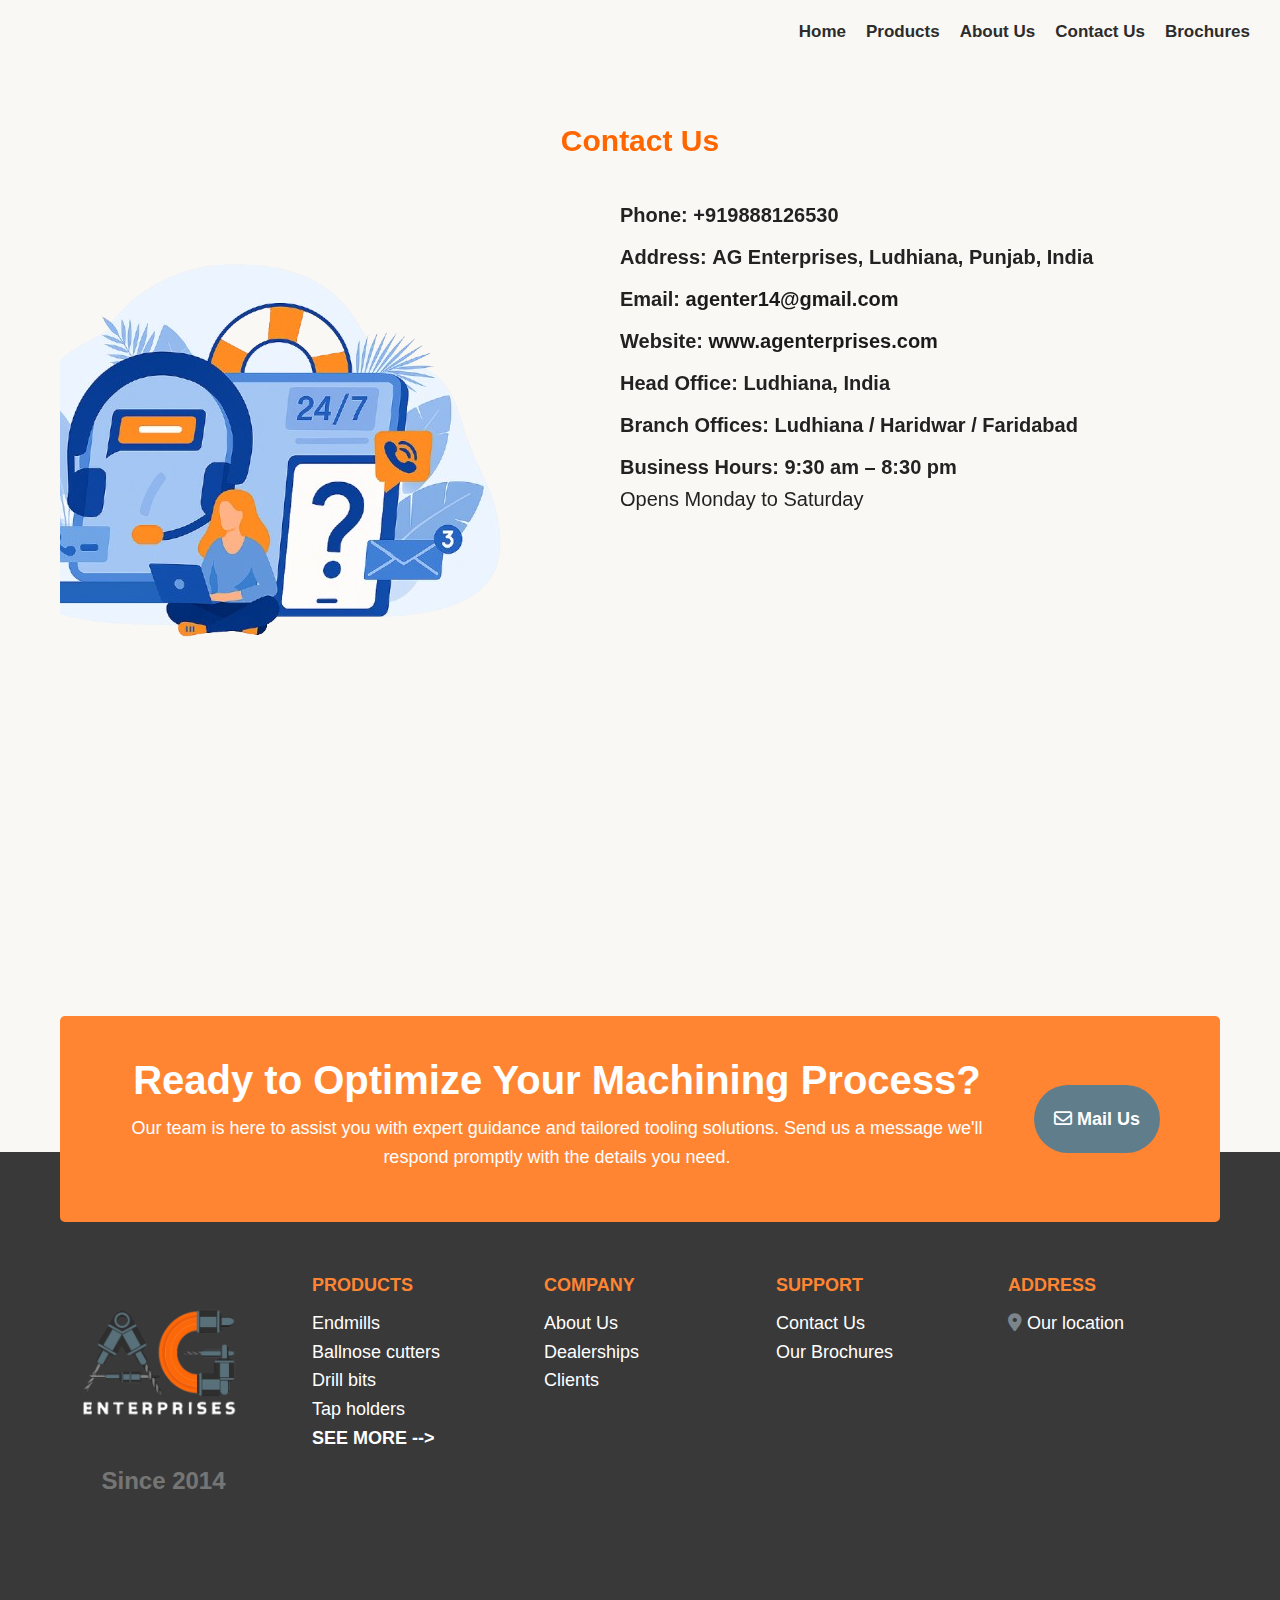
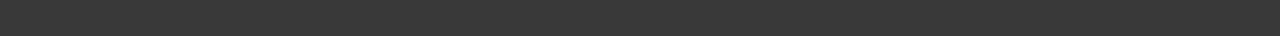
<file: contact.html>
<!DOCTYPE html>
<html lang="en">
  <head>
    <meta charset="UTF-8" />
    <meta name="viewport" content="width=device-width, initial-scale=1.0" />
    <title>Document</title>
    <link rel="stylesheet" href="css/styles.css" />
    <link rel="stylesheet" href="css/contact.css" />
    <link rel="stylesheet" href="https://unpkg.com/aos@next/dist/aos.css" />
    <link
      rel="stylesheet"
      href="https://cdnjs.cloudflare.com/ajax/libs/font-awesome/6.4.0/css/all.min.css"
    />
  </head>
    <header>
      <nav class="nav collapsible">
        <div class="header__contact-info">
          <a href="mailto:agenter14@gmail.com"
            ><i class="fa-solid fa-envelope"></i> agenter14@gmail.com</a
          >
          <a href="tel:+919888126530"
            ><i class="fa-solid fa-phone"></i> 9888126530</a
          >
        </div>
        <div class="nav__toggler" >
          <i class="fa-solid fa-bars"></i>
        </div>
        <ul class="list nav__list collapsible__content" id="nav-list">
          <li class="nav__item"><a href="index.html">Home</a></li>
          <li class="nav__item"><a href="products.html">Products</a></li>
          <li class="nav__item"><a href="about.html">About Us</a></li>
          <li class="nav__item"><a href="contact.html">Contact Us</a></li>
          <li class="nav__item"><a href="brochure.html">Brochures</a></li>
        </ul>
      </nav>
    </header>
    <section class="contact-section" data-aos="fade-up">
      <h1 class="contact-title">Contact Us</h1>
      <div class="contact-container">
        <div class="contact-image">
          <img src="images/ChatGPT_Image_Jul_27__2025__12_56_06_AM-removebg-preview.png" alt="Contact AG Enterprises" />
        </div>
        <div class="contact-info">
          <p><strong>Phone:</strong> <span class="bold">+919888126530</span></p>
          <p><strong>Address:</strong> <span class="bold">AG Enterprises, Ludhiana, Punjab, India</span></p>
          <p><strong>Email:</strong> <a href="mailto:agenter14@gmail.com">agenter14@gmail.com</a></p>
          <p><strong>Website:</strong> <a href="#">www.agenterprises.com</a></p>
          <p><strong>Head Office:</strong> <span class="bold">Ludhiana, India</span></p>
          <p><strong>Branch Offices:</strong> <span class="bold">Ludhiana / Haridwar / Faridabad</span></p>
          <p><strong>Business Hours:</strong> <span class="bold">9:30 am – 8:30 pm</span><br/>
          Opens Monday to Saturday</p>
          <iframe class="contact-map" src="https://www.google.com/maps/embed?pb=!1m18!1m12!1m3!1d878339.9348993929!2d74.07145473064254!3d30.689843618617186!2m3!1f0!2f0!3f0!3m2!1i1024!2i768!4f13.1!3m3!1m2!1s0x391a9d01b2835701%3A0x3c345f68aae741c!2sA.G.%20ENTERPRISES!5e0!3m2!1sen!2sin!4v1753560213724!5m2!1sen!2sin" width="400" height="300" style="border:0;" allowfullscreen="" loading="lazy" referrerpolicy="no-referrer-when-downgrade"></iframe>
        </div>
      </div>
    </section>
    <div class="container">
      <div class="callout callout--primary callout-signup">
        <div class="grid grid--1x2">
          <div class="callout__content">
            <h2 class="callout__heading">Ready to Optimize Your Machining Process?</h2>
            <p>
              Our team is here to assist you with expert guidance and tailored tooling solutions. Send us a message we'll respond promptly with the details you need.
            </p>
          </div>
          <a href="mailto:agenter14@gmail.com" class="btn btn--secondary btn--stretched"><i class="fa-regular fa-envelope"></i> Mail Us </a>
        </div>
      </div>
    </div>
    <footer class="block block--dark footer">
      <div class="container grid footer__sections">
        <section class="collapsible collapsible--expanded footer__section">
          <div class="collapsible__header">
            <h2 class="collapsible__heading footer__heading">Products</h2>
            <svg class="icon icon--white collapsible__chevron">
              <use xlink:href="images/sprite.svg#chevron"></use>
            </svg>
          </div>
          <div class="collapsible__content">
            <ul class="list">
              <li><a href="#">Endmills</a></li>
              <li><a href="#">Ballnose cutters</a></li>
              <li><a href="#">Drill bits</a></li>
              <li><a href="#">Tap holders</a></li>
            </ul>
            <a href="products.html" class="link-arrow">See More</a>
          </div>
        </section>
        <section class="collapsible footer__section">
          <div class="collapsible__header">
            <h2 class="collapsible__heading footer__heading">Company</h2>
            <svg class="icon icon--white collapsible__chevron">
              <use xlink:href="images/sprite.svg#chevron"></use>
            </svg>
          </div>
          <div class="collapsible__content">
            <ul class="list">
              <li><a href="about.html">About Us</a></li>
              <li><a href="#dealerships">Dealerships</a></li>
              <li><a href="#clients">Clients</a></li>
            </ul>
          </div>
        </section>
        <section class="collapsible footer__section">
          <div class="collapsible__header">
            <h2 class="footer__heading">Support</h2>
            <svg class="icon icon--white collapsible__chevron">
              <use xlink:href="images/sprite.svg#chevron"></use>
            </svg>
          </div>
          <div class="collapsible__content">
            <ul class="list">
              <li><a href="contact.html">Contact Us</a></li>
              <li><a href="brochure.html">Our Brochures</a></li>
            </ul>
          </div>
        </section>
        <section class="collapsible footer__section">
          <div class="collapsible__header">
            <h2 class="collapsible__heading footer__heading">Address</h2>
            <svg class="icon icon--white collapsible__chevron">
              <use xlink:href="images/sprite.svg#chevron"></use>
            </svg>
          </div>
          <div class="collapsible__content">
            <ul class="list">
              <ul class="list">
                <li>
                  <i class="fa-solid fa-location-dot"></i>
                  <a href="#" style="text-transform: none;">Our location</a>
                </li>
                <li>
                  <iframe class="footer__map"
                    src="https://www.google.com/maps/embed?pb=!1m18!1m12!1m3!1d878339.9348993929!2d74.07145473064254!3d30.689843618617186!2m3!1f0!2f0!3f0!3m2!1i1024!2i768!4f13.1!3m3!1m2!1s0x391a9d01b2835701%3A0x3c345f68aae741c!2sA.G.%20ENTERPRISES!5e0!3m2!1sen!2sin!4v1753560213724!5m2!1sen!2sin"
                    width="200" height="200" style="border:0;" allowfullscreen="" loading="lazy"
                    referrerpolicy="no-referrer-when-downgrade"></iframe>
                </li>
              </ul>              
          </div>
        </section>
        <div class="footer__brand">
          <img src="images/footer3.png" alt="" />
          <p class="footer__copyright">Since 2014</p>
        </div>
      </div>
    </footer>
    <script src="js/main.js"></script>
    <script src="https://unpkg.com/aos@next/dist/aos.js"></script>
    <script>
      AOS.init();
    </script>
  </body>
</html>
</file>
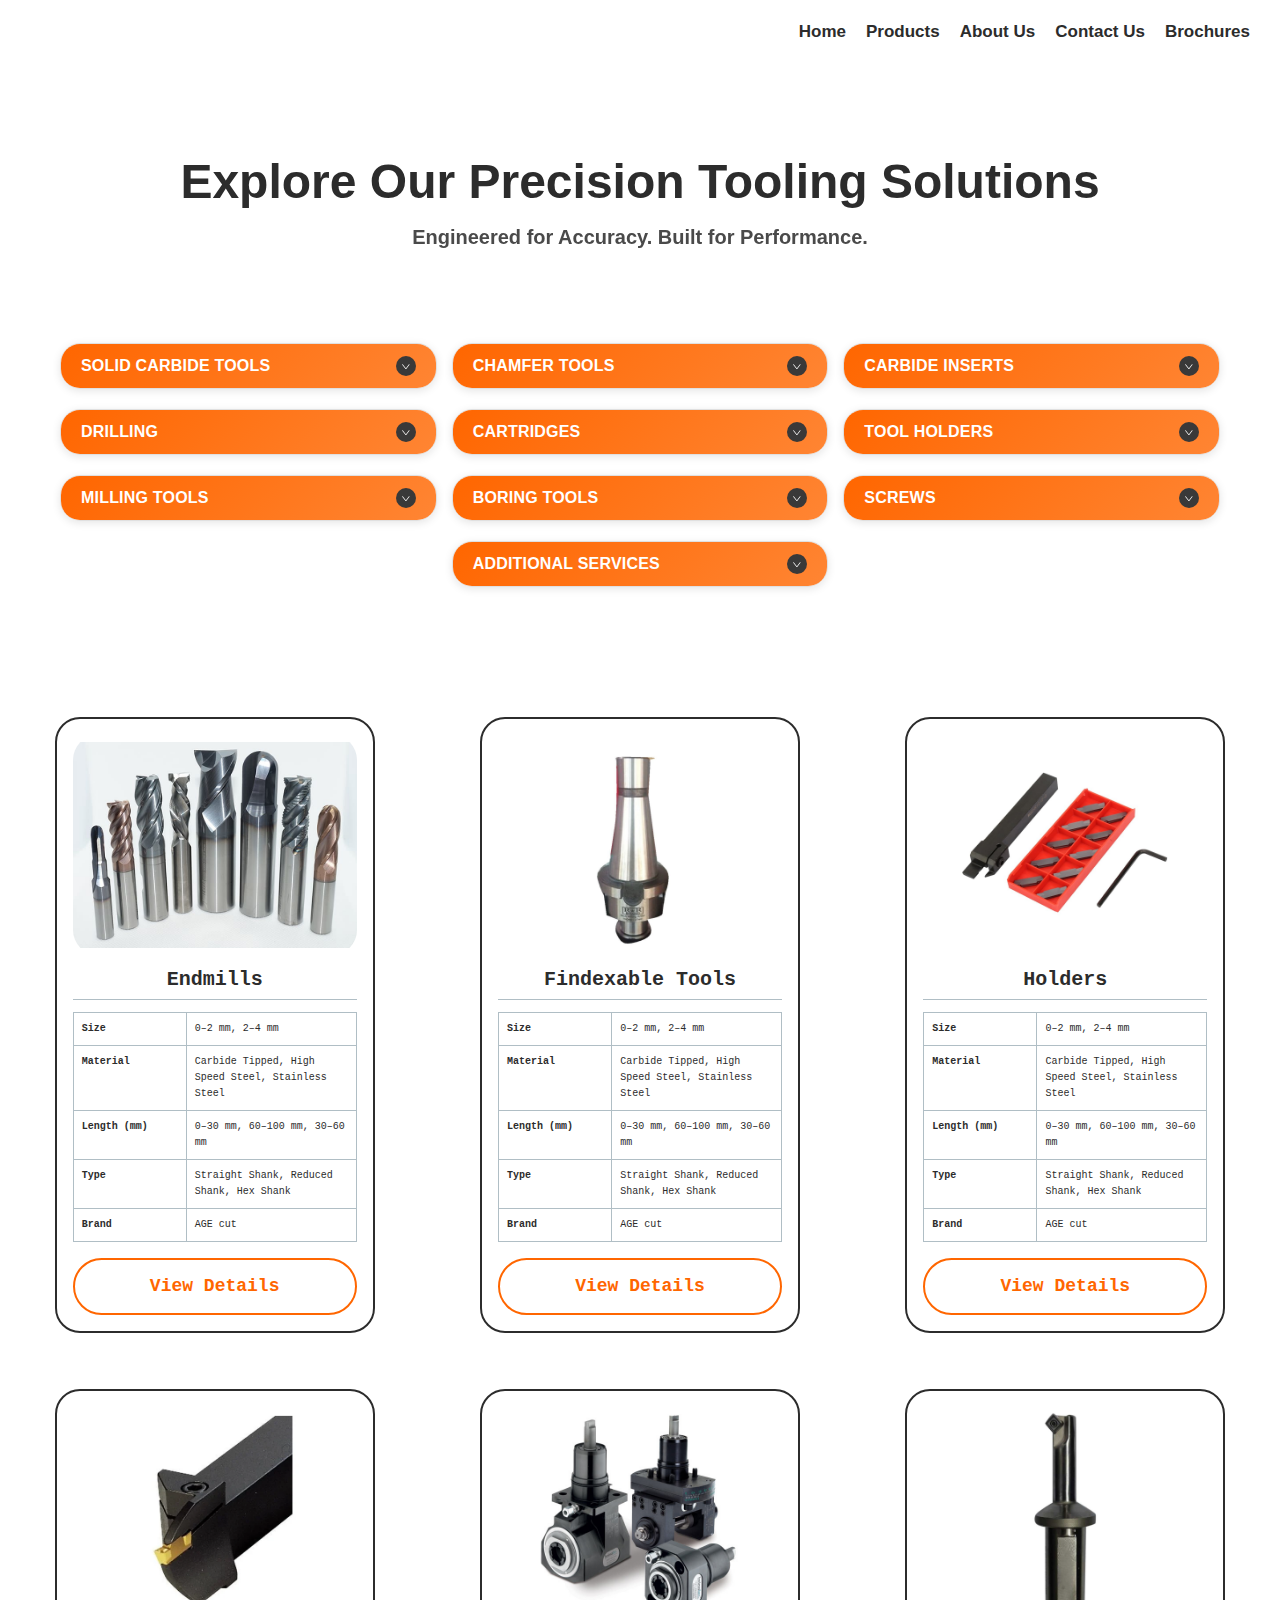
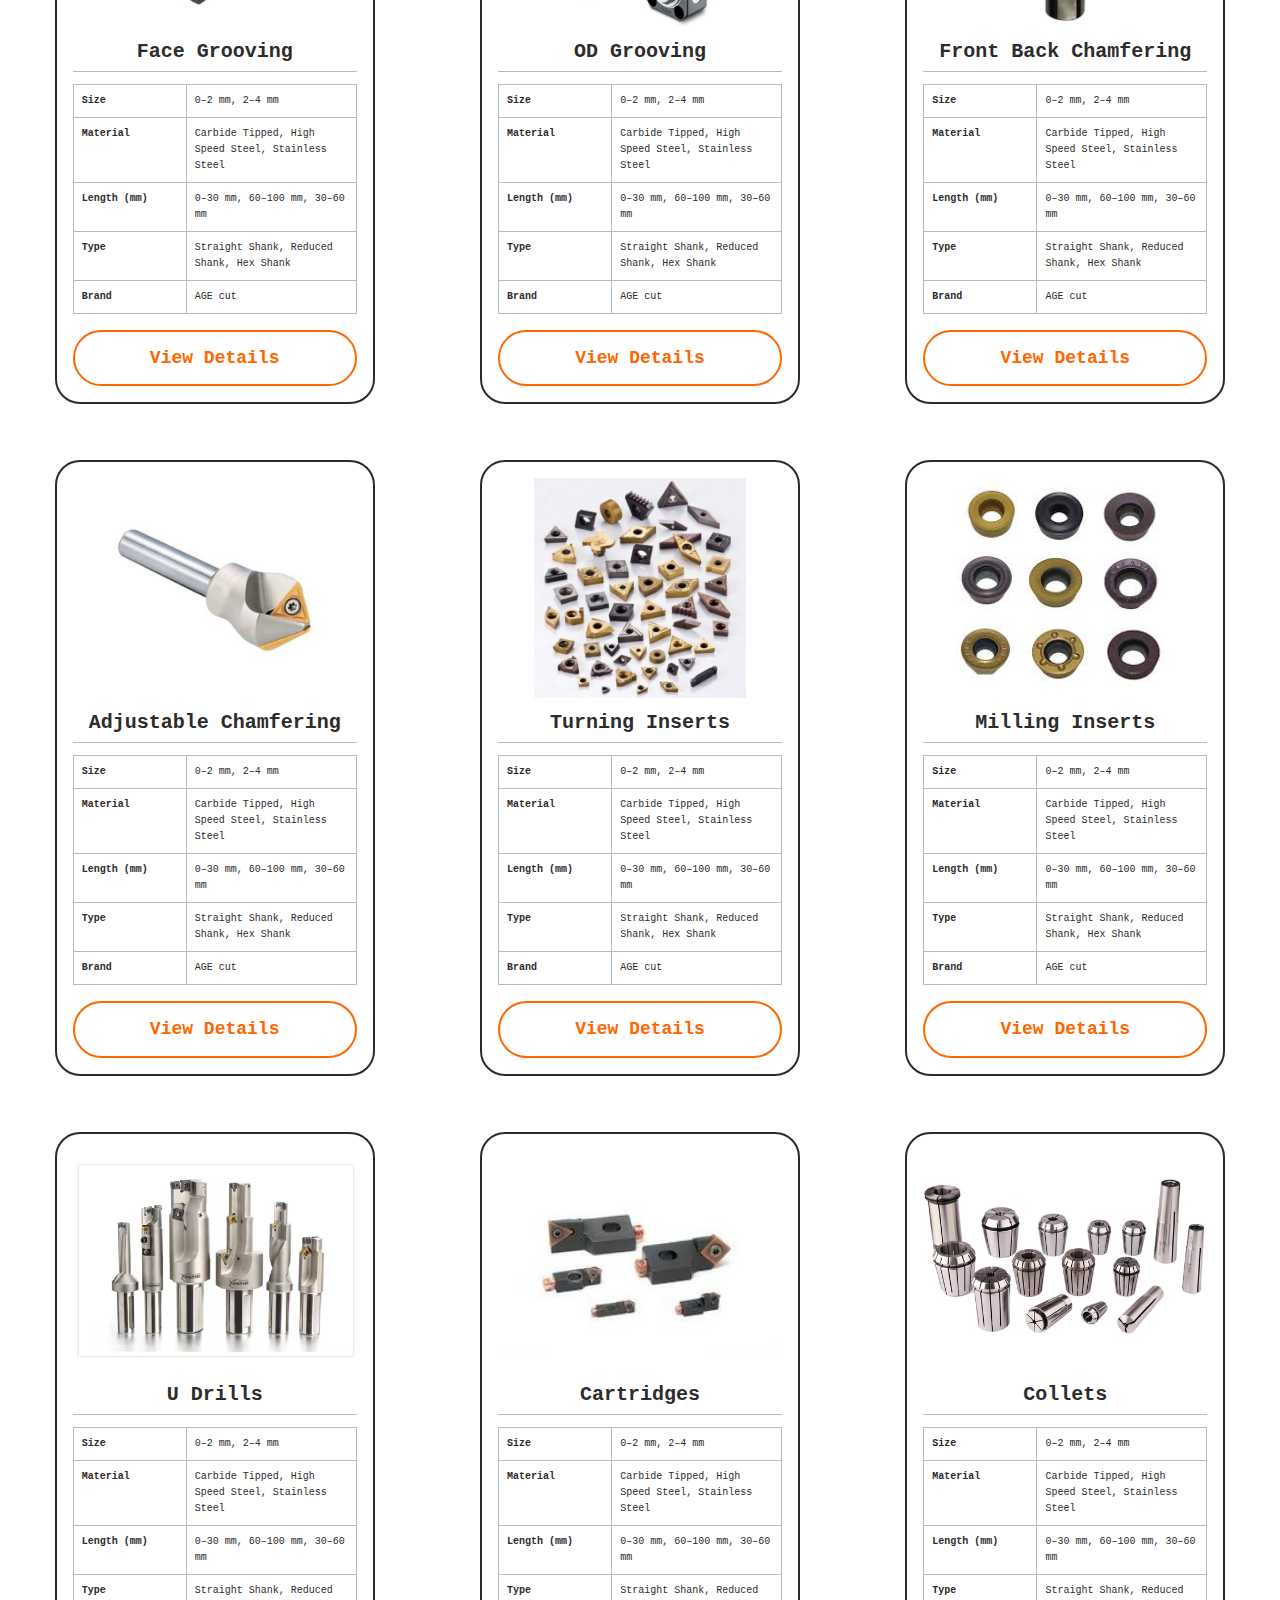
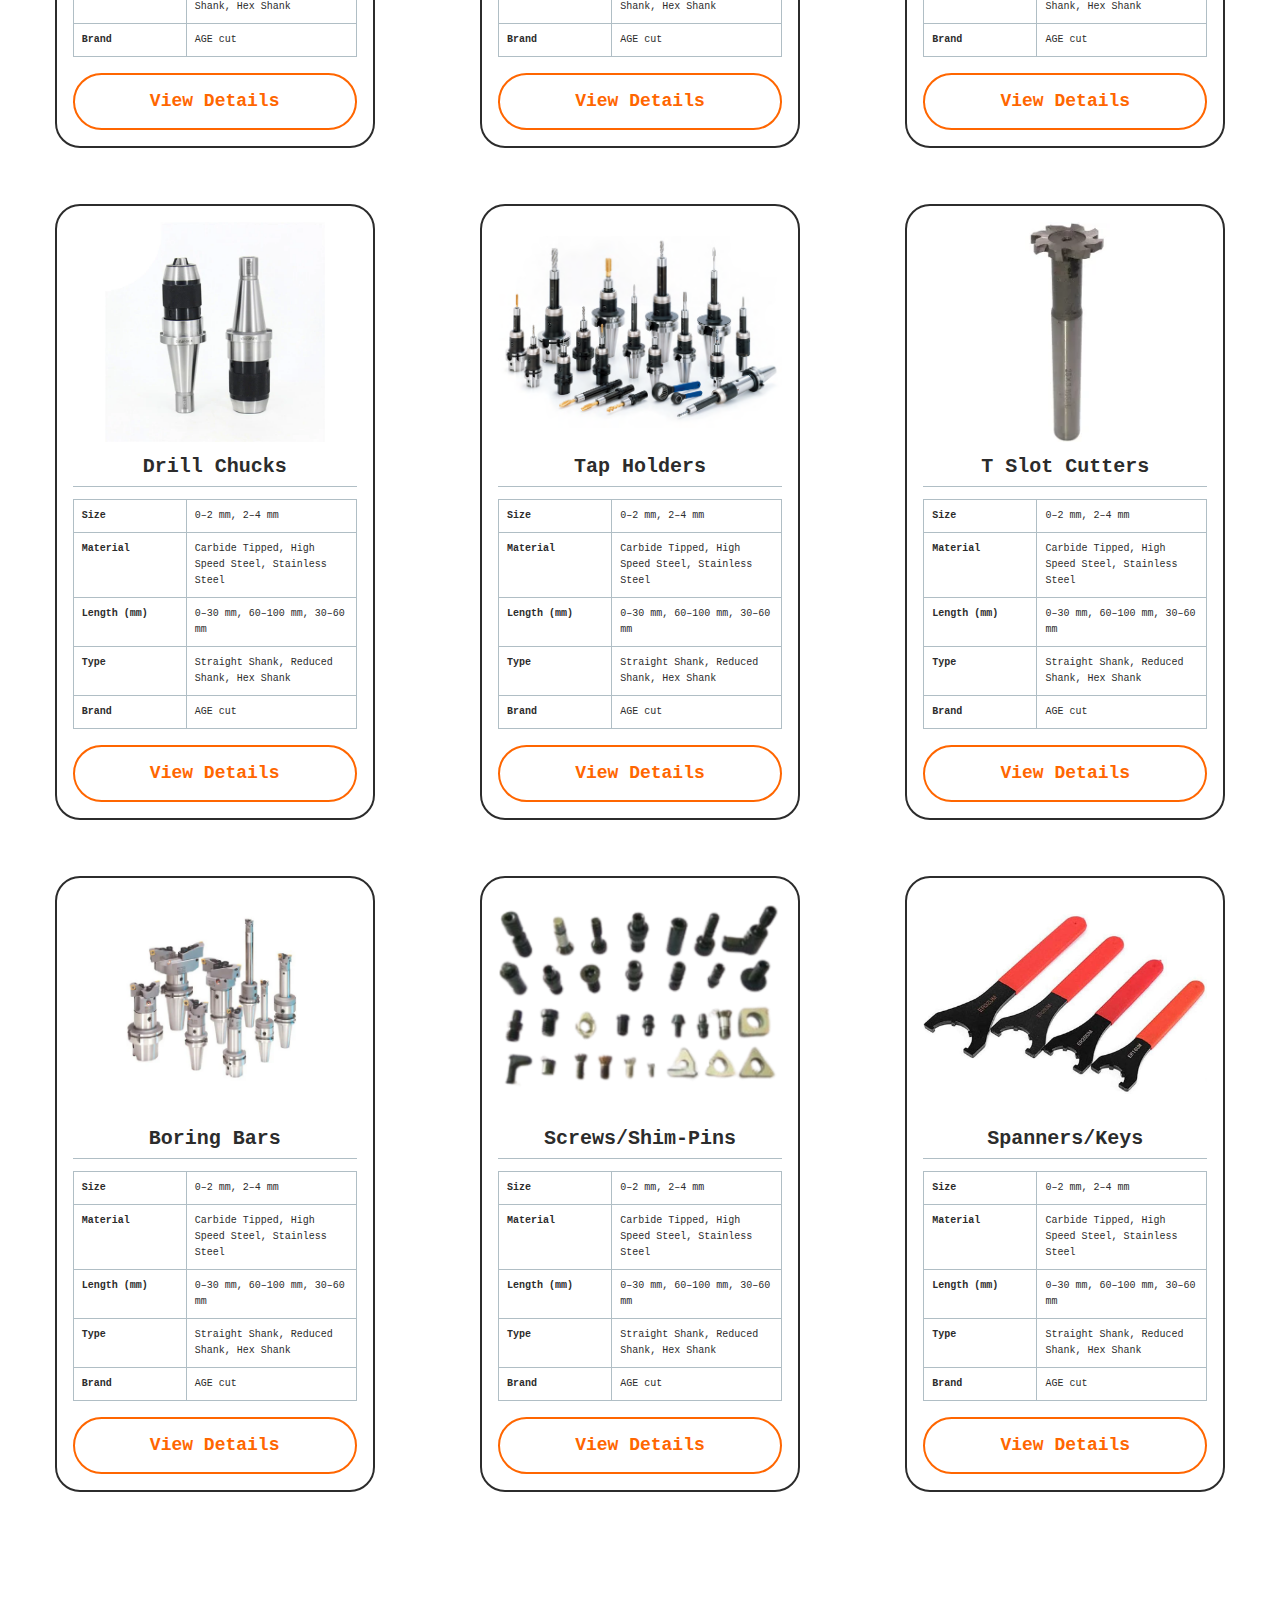
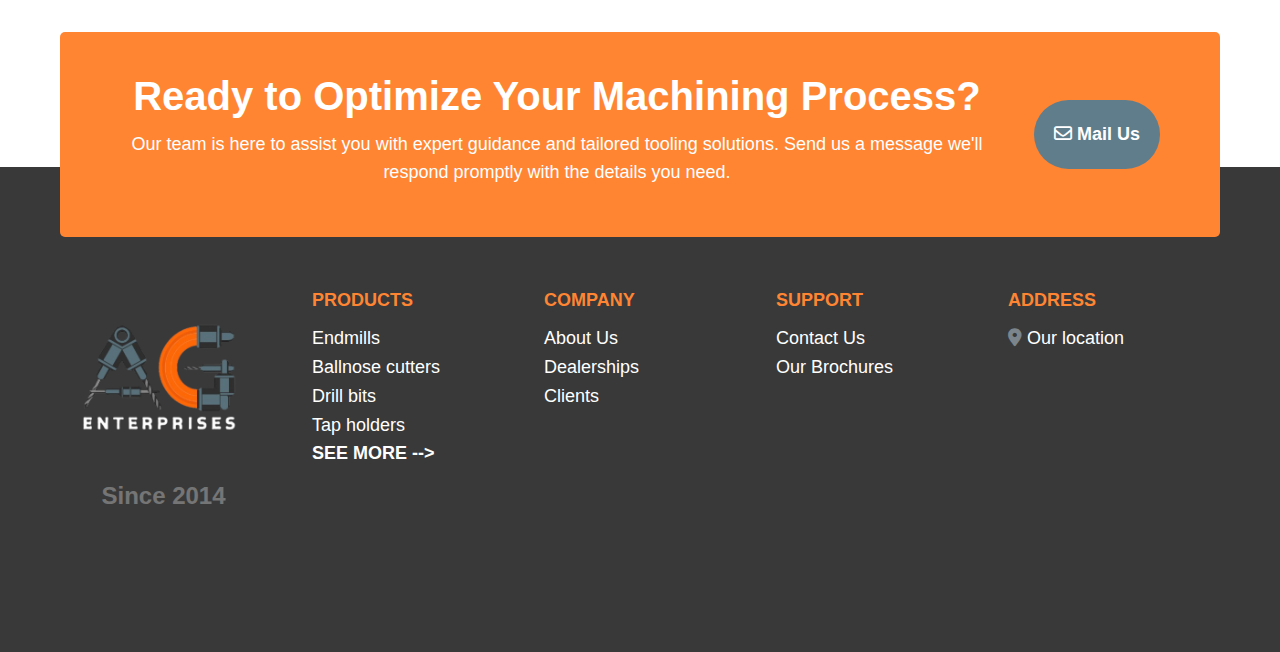
<file: products.html>
<!DOCTYPE html>
<html lang="en">
  <head>
    <meta charset="UTF-8" />
    <meta name="viewport" content="width=device-width, initial-scale=1.0" />
    <title>Products</title>
    <!-- Font Awesome -->
    <link
      rel="stylesheet"
      href="https://cdnjs.cloudflare.com/ajax/libs/font-awesome/6.4.0/css/all.min.css"
    />
    <!-- AOS Animation -->
    <link href="https://unpkg.com/aos@2.3.1/dist/aos.css" rel="stylesheet" />
    <!-- Main CSS -->
    <link rel="stylesheet" href="css/styles.css" />
    <link rel="stylesheet" href="css/product.css" />
  </head>
  <body>
    <header>
      <nav class="nav collapsible">
        <div class="header__contact-info">
          <a href="mailto:agenter14@gmail.com"
            ><i class="fa-solid fa-envelope"></i> agenter14@gmail.com</a
          >
          <a href="tel:+919888126530"
            ><i class="fa-solid fa-phone"></i> 9888126530</a
          >
        </div>
        <div class="nav__toggler" >
          <i class="fa-solid fa-bars"></i>
        </div>
        <ul class="list nav__list collapsible__content" id="nav-list">
          <li class="nav__item"><a href="index.html">Home</a></li>
          <li class="nav__item"><a href="products.html">Products</a></li>
          <li class="nav__item"><a href="about.html">About Us</a></li>
          <li class="nav__item"><a href="contact.html">Contact Us</a></li>
          <li class="nav__item"><a href="brochure.html">Brochures</a></li>
        </ul>
      </nav>
    </header>
    <section class="block container"data-aos="fade-up">
      <header class="block__header"data-aos="fade-up">
        <h2>Explore Our Precision Tooling Solutions</h2>
        <p>Engineered for Accuracy. Built for Performance.</p>
      </header>
      <!-- <div class="input-group">
        <input type="text" class="input" placeholder="Requirement..." />
        <button class="btn btn--primary" id="search-btn">
          <i class="fas fa-search"></i> Search
        </button>
      </div> -->
      <div class="product-range" id="products">
        <div class="collapsible-group">
          <div class="collapsible">
            <header class="collapsible__header">
              <h2 class="collapsible__heading">Solid Carbide Tools</h2>
              <svg class="icon icon--white collapsible__chevron">
                <use xlink:href="images/sprite.svg#chevron"></use>
              </svg>
            </header>
            <div class="collapsible__content">
              <ul class="list">
                <li>Findexable Tools</li>
                <li>Holders for Parting and Gooving</li>
                <li>ID OD face grooving</li>
                <li>OD turning parts</li>
              </ul>
            </div>
          </div>
          <div class="collapsible">
            <header class="collapsible__header">
              <h2 class="collapsible__heading">Drilling</h2>
              <svg class="icon icon--white collapsible__chevron">
                <use xlink:href="images/sprite.svg#chevron"></use>
              </svg>
            </header>
            <div class="collapsible__content">
              <ul class="list">
                <li>U Drill</li>
                <li>Core Drill</li>
                <li>Drill Cum Boring</li>
                <li>Drill Cum Chamfering</li>
                <li>Dril Cum Counter</li>
                <li>Hellical Flute</li>
                <li>Internal Coolant Supply</li>
              </ul>
            </div>
          </div>
        <div class="collapsible">
            <header class="collapsible__header">
              <h2 class="collapsible__heading">Milling Tools</h2>
              <svg class="icon icon--white collapsible__chevron">
                <use xlink:href="images/sprite.svg#chevron"></use>
              </svg>
            </header>
            <div class="collapsible__content">
              <ul class="list">
                <li>Face and Shoulder Milling Cutter</li>
                <li>Bull Nose Cutter</li>
                <li>Endmills</li>
                <li>T-Slot Milling cutter</li>
                <li>Available in various Flute and Shanks</li>
              </ul>
            </div>
          </div>
        </div>
        <div class="collapsible-group">
          <div class="collapsible">
            <header class="collapsible__header">
              <h2 class="collapsible__heading">Chamfer Tools</h2>
              <svg class="icon icon--white collapsible__chevron">
                <use xlink:href="images/sprite.svg#chevron"></use>
              </svg>
            </header>
            <div class="collapsible__content">
              <ul class="list">
                <li>Chamfering Tools</li>
                <li>Back Chamfering Tols</li>
                <li>Adjustable Chamfering Tools</li>
              </ul>
            </div>
          </div>
          <div class="collapsible">
            <header class="collapsible__header">
              <h2 class="collapsible__heading">Cartridges</h2>
              <svg class="icon icon--white collapsible__chevron">
                <use xlink:href="images/sprite.svg#chevron"></use>
              </svg>
            </header>
            <div class="collapsible__content">
              <ul class="list">
                <li>ISO Standard</li>
                <li>Special Cartridges</li>
              </ul>
            </div>
          </div>
          <div class="collapsible">
            <header class="collapsible__header">
              <h2 class="collapsible__heading">Boring Tools</h2>
              <svg class="icon icon--white collapsible__chevron">
                <use xlink:href="images/sprite.svg#chevron"></use>
              </svg>
            </header>
            <div class="collapsible__content">
              <ul class="list">
                <li>Rough And Semi Finish Boring Bar</li>
                <li>Combination Boring Bar</li>
                <li>Large Dia Boring Bar</li>
                <li>Extra Long Boring Bar</li>
                <li>Anti Vibration Boring Bar</li>
                <li>Ajacent Twin Edged Boring Bar</li>
              </ul>
            </div>
          </div>
          <div class="collapsible">
            <header class="collapsible__header">
              <h2 class="collapsible__heading">Additional Services</h2>
              <svg class="icon icon--white collapsible__chevron">
                <use xlink:href="images/sprite.svg#chevron"></use>
              </svg>
            </header>
            <div class="collapsible__content">
              <ul class="list">
                <li>Tool Resharpening</li>
                <li>Specialized Coatings</li>
                <li>Custom Tool Manufacturing</li>
              </ul>
            </div>
          </div>
        </div>
        <div class="collapsible-group">
          <div class="collapsible">
            <header class="collapsible__header">
              <h2 class="collapsible__heading">Carbide Inserts</h2>
              <svg class="icon icon--white collapsible__chevron">
                <use xlink:href="images/sprite.svg#chevron"></use>
              </svg>
            </header>
            <div class="collapsible__content">
              <ul class="list">
                <li>Turning Inserts (CNMG, SNMG, DNMG etc)</li>
                <li>Milling Inserts (APKT, SPKN, RDKT etc)</li>
                <li>Drilling Inserts (for U-Drills or indexable drills)</li>
                <li>Specialty Inserts (for specific applications)</li>
              </ul>
            </div>
          </div>
          <div class="collapsible">
            <header class="collapsible__header">
              <h2 class="collapsible__heading">TOOL HOLDERS</h2>
              <svg class="icon icon--white collapsible__chevron">
                <use xlink:href="images/sprite.svg#chevron"></use>
              </svg>
            </header>
            <div class="collapsible__content">
              <ul class="list">
                <li>Collet Holders</li>
                <li>Endmill Holders</li>
                <li>Holder for Parting and Gooving</li>
                <li>Drill Chucks</li>
                <li>Tap Holders</li>
                <li>Morse Taper Holders</li>
                <li>Boring bar holders</li>
              </ul>
            </div>
          </div>
          <div class="collapsible">
            <header class="collapsible__header">
              <h2 class="collapsible__heading">SCREWS</h2>
              <svg class="icon icon--white collapsible__chevron">
                <use xlink:href="images/sprite.svg#chevron"></use>
              </svg>
            </header>
            <div class="collapsible__content">
              <ul class="list">
                <li>Insert Clamping Screws</li>
                <li>Clamp Screws (Top Clamp & Lever Clamp)</li>
                <li>Dowel Screws / Locator Screws</li>
                <li>Retention Knob Screws (Pull Studs)</li>
                <li>Locking / Set Screws</li>
              </ul>
            </div>
          </div>
        </div>
      </div>
    </section>
  <div class="productgridbody">
  <section class="prod-grid4x8">
      <div class="product-card">
        <div class="prod-img">
          <img src="images/end-mills-group.jpg" alt="" />
        </div>
        <div class="prod-body">
          <h3 class="prod-body__heading">Endmills</h3>
          <table class="prod-body__table">
            <tr>
              <td>Size</td>
              <td>0–2 mm, 2–4 mm</td>
            </tr>
            <tr>
              <td>Material</td>
              <td>Carbide Tipped, High Speed Steel, Stainless Steel</td>
            </tr>
            <tr>
              <td>Length (mm)</td>
              <td>0–30 mm, 60–100 mm, 30–60 mm</td>
            </tr>
            <tr>
              <td>Type</td>
              <td>Straight Shank, Reduced Shank, Hex Shank</td>
            </tr>
            <tr>
              <td>Brand</td>
              <td>AGE cut</td>
            </tr>
          </table>
         <a href="brochure.html" class="btn btn--outline btn--block">View Details</a>
        </div>
      </div>
      <div class="product-card">
        <div class="prod-img">
          <img src="images/findexable.jpg" alt="" />
        </div>
        <div class="prod-body">
          <h3 class="prod-body__heading">Findexable Tools</h3>
          <table class="prod-body__table">
            <tr>
              <td>Size</td>
              <td>0–2 mm, 2–4 mm</td>
            </tr>
            <tr>
              <td>Material</td>
              <td>Carbide Tipped, High Speed Steel, Stainless Steel</td>
            </tr>
            <tr>
              <td>Length (mm)</td>
              <td>0–30 mm, 60–100 mm, 30–60 mm</td>
            </tr>
            <tr>
              <td>Type</td>
              <td>Straight Shank, Reduced Shank, Hex Shank</td>
            </tr>
            <tr>
              <td>Brand</td>
              <td>AGE cut</td>
            </tr>
          </table>
         <a href="brochure.html" class="btn btn--outline btn--block">View Details</a>
        </div>
      </div>
      <div class="product-card">
        <div class="prod-img">
          <img src="images/holders.jpg" alt="" />
        </div>
        <div class="prod-body">
          <h3 class="prod-body__heading">Holders</h3>
          <table class="prod-body__table">
            <tr>
              <td>Size</td>
              <td>0–2 mm, 2–4 mm</td>
            </tr>
            <tr>
              <td>Material</td>
              <td>Carbide Tipped, High Speed Steel, Stainless Steel</td>
            </tr>
            <tr>
              <td>Length (mm)</td>
              <td>0–30 mm, 60–100 mm, 30–60 mm</td>
            </tr>
            <tr>
              <td>Type</td>
              <td>Straight Shank, Reduced Shank, Hex Shank</td>
            </tr>
            <tr>
              <td>Brand</td>
              <td>AGE cut</td>
            </tr>
          </table>
         <a href="brochure.html" class="btn btn--outline btn--block">View Details</a>
        </div>
      </div>
      <div class="product-card">
        <div class="prod-img">
          <img src="images/facegrooving.webp" alt="" />
        </div>
        <div class="prod-body">
          <h3 class="prod-body__heading">Face Grooving</h3>
          <table class="prod-body__table">
            <tr>
              <td>Size</td>
              <td>0–2 mm, 2–4 mm</td>
            </tr>
            <tr>
              <td>Material</td>
              <td>Carbide Tipped, High Speed Steel, Stainless Steel</td>
            </tr>
            <tr>
              <td>Length (mm)</td>
              <td>0–30 mm, 60–100 mm, 30–60 mm</td>
            </tr>
            <tr>
              <td>Type</td>
              <td>Straight Shank, Reduced Shank, Hex Shank</td>
            </tr>
            <tr>
              <td>Brand</td>
              <td>AGE cut</td>
            </tr>
          </table>
         <a href="brochure.html" class="btn btn--outline btn--block">View Details</a>
        </div>
      </div>
      <div class="product-card">
        <div class="prod-img">
          <img src="images/od.jpg" alt="" />
        </div>
        <div class="prod-body">
          <h3 class="prod-body__heading">OD Grooving</h3>
          <table class="prod-body__table">
            <tr>
              <td>Size</td>
              <td>0–2 mm, 2–4 mm</td>
            </tr>
            <tr>
              <td>Material</td>
              <td>Carbide Tipped, High Speed Steel, Stainless Steel</td>
            </tr>
            <tr>
              <td>Length (mm)</td>
              <td>0–30 mm, 60–100 mm, 30–60 mm</td>
            </tr>
            <tr>
              <td>Type</td>
              <td>Straight Shank, Reduced Shank, Hex Shank</td>
            </tr>
            <tr>
              <td>Brand</td>
              <td>AGE cut</td>
            </tr>
          </table>
         <a href="brochure.html" class="btn btn--outline btn--block">View Details</a>
        </div>
      </div>
      <div class="product-card">
        <div class="prod-img">
          <img src="images/front-back-chamfering-tool.jpg" alt="" />
        </div>
        <div class="prod-body">
          <h3 class="prod-body__heading">Front Back Chamfering</h3>
          <table class="prod-body__table">
            <tr>
              <td>Size</td>
              <td>0–2 mm, 2–4 mm</td>
            </tr>
            <tr>
              <td>Material</td>
              <td>Carbide Tipped, High Speed Steel, Stainless Steel</td>
            </tr>
            <tr>
              <td>Length (mm)</td>
              <td>0–30 mm, 60–100 mm, 30–60 mm</td>
            </tr>
            <tr>
              <td>Type</td>
              <td>Straight Shank, Reduced Shank, Hex Shank</td>
            </tr>
            <tr>
              <td>Brand</td>
              <td>AGE cut</td>
            </tr>
          </table>
         <a href="brochure.html" class="btn btn--outline btn--block">View Details</a>
        </div>
      </div>
      <div class="product-card">
        <div class="prod-img">
          <img src="images/adjustablechamfer.jpg" alt="" />
        </div>
        <div class="prod-body">
          <h3 class="prod-body__heading">Adjustable Chamfering</h3>
          <table class="prod-body__table">
            <tr>
              <td>Size</td>
              <td>0–2 mm, 2–4 mm</td>
            </tr>
            <tr>
              <td>Material</td>
              <td>Carbide Tipped, High Speed Steel, Stainless Steel</td>
            </tr>
            <tr>
              <td>Length (mm)</td>
              <td>0–30 mm, 60–100 mm, 30–60 mm</td>
            </tr>
            <tr>
              <td>Type</td>
              <td>Straight Shank, Reduced Shank, Hex Shank</td>
            </tr>
            <tr>
              <td>Brand</td>
              <td>AGE cut</td>
            </tr>
          </table>
         <a href="brochure.html" class="btn btn--outline btn--block">View Details</a>
        </div>
      </div>
      <div class="product-card">
        <div class="prod-img">
          <img src="images/turninginserts.webp" alt="" />
        </div>
        <div class="prod-body">
          <h3 class="prod-body__heading">Turning Inserts</h3>
          <table class="prod-body__table">
            <tr>
              <td>Size</td>
              <td>0–2 mm, 2–4 mm</td>
            </tr>
            <tr>
              <td>Material</td>
              <td>Carbide Tipped, High Speed Steel, Stainless Steel</td>
            </tr>
            <tr>
              <td>Length (mm)</td>
              <td>0–30 mm, 60–100 mm, 30–60 mm</td>
            </tr>
            <tr>
              <td>Type</td>
              <td>Straight Shank, Reduced Shank, Hex Shank</td>
            </tr>
            <tr>
              <td>Brand</td>
              <td>AGE cut</td>
            </tr>
          </table>
         <a href="brochure.html" class="btn btn--outline btn--block">View Details</a>
        </div>
      </div>
      <div class="product-card">
        <div class="prod-img">
          <img src="images/milling.jpeg" alt="" />
        </div>
        <div class="prod-body">
          <h3 class="prod-body__heading">Milling Inserts</h3>
          <table class="prod-body__table">
            <tr>
              <td>Size</td>
              <td>0–2 mm, 2–4 mm</td>
            </tr>
            <tr>
              <td>Material</td>
              <td>Carbide Tipped, High Speed Steel, Stainless Steel</td>
            </tr>
            <tr>
              <td>Length (mm)</td>
              <td>0–30 mm, 60–100 mm, 30–60 mm</td>
            </tr>
            <tr>
              <td>Type</td>
              <td>Straight Shank, Reduced Shank, Hex Shank</td>
            </tr>
            <tr>
              <td>Brand</td>
              <td>AGE cut</td>
            </tr>
          </table>
         <a href="brochure.html" class="btn btn--outline btn--block">View Details</a>
        </div>
      </div>
      <div class="product-card">
        <div class="prod-img">
          <img src="images/udrills.avif" alt="" />
        </div>
        <div class="prod-body">
          <h3 class="prod-body__heading">U Drills</h3>
          <table class="prod-body__table">
            <tr>
              <td>Size</td>
              <td>0–2 mm, 2–4 mm</td>
            </tr>
            <tr>
              <td>Material</td>
              <td>Carbide Tipped, High Speed Steel, Stainless Steel</td>
            </tr>
            <tr>
              <td>Length (mm)</td>
              <td>0–30 mm, 60–100 mm, 30–60 mm</td>
            </tr>
            <tr>
              <td>Type</td>
              <td>Straight Shank, Reduced Shank, Hex Shank</td>
            </tr>
            <tr>
              <td>Brand</td>
              <td>AGE cut</td>
            </tr>
          </table>
         <a href="brochure.html" class="btn btn--outline btn--block">View Details</a>
        </div>
      </div>
      <div class="product-card">
        <div class="prod-img">
          <img src="images/cartridges-tool-250x250.webp" alt="" />
        </div>
        <div class="prod-body">
          <h3 class="prod-body__heading">Cartridges</h3>
          <table class="prod-body__table">
            <tr>
              <td>Size</td>
              <td>0–2 mm, 2–4 mm</td>
            </tr>
            <tr>
              <td>Material</td>
              <td>Carbide Tipped, High Speed Steel, Stainless Steel</td>
            </tr>
            <tr>
              <td>Length (mm)</td>
              <td>0–30 mm, 60–100 mm, 30–60 mm</td>
            </tr>
            <tr>
              <td>Type</td>
              <td>Straight Shank, Reduced Shank, Hex Shank</td>
            </tr>
            <tr>
              <td>Brand</td>
              <td>AGE cut</td>
            </tr>
          </table>
         <a href="brochure.html" class="btn btn--outline btn--block">View Details</a>
        </div>
      </div>
      <div class="product-card">
        <div class="prod-img">
          <img src="images/collets.webp" alt="" />
        </div>
        <div class="prod-body">
          <h3 class="prod-body__heading">Collets</h3>
          <table class="prod-body__table">
            <tr>
              <td>Size</td>
              <td>0–2 mm, 2–4 mm</td>
            </tr>
            <tr>
              <td>Material</td>
              <td>Carbide Tipped, High Speed Steel, Stainless Steel</td>
            </tr>
            <tr>
              <td>Length (mm)</td>
              <td>0–30 mm, 60–100 mm, 30–60 mm</td>
            </tr>
            <tr>
              <td>Type</td>
              <td>Straight Shank, Reduced Shank, Hex Shank</td>
            </tr>
            <tr>
              <td>Brand</td>
              <td>AGE cut</td>
            </tr>
          </table>
         <a href="brochure.html" class="btn btn--outline btn--block">View Details</a>
        </div>
      </div>
      <div class="product-card">
        <div class="prod-img">
          <img src="images/drillchuck.webp" alt="" />
        </div>
        <div class="prod-body">
          <h3 class="prod-body__heading">Drill Chucks</h3>
          <table class="prod-body__table">
            <tr>
              <td>Size</td>
              <td>0–2 mm, 2–4 mm</td>
            </tr>
            <tr>
              <td>Material</td>
              <td>Carbide Tipped, High Speed Steel, Stainless Steel</td>
            </tr>
            <tr>
              <td>Length (mm)</td>
              <td>0–30 mm, 60–100 mm, 30–60 mm</td>
            </tr>
            <tr>
              <td>Type</td>
              <td>Straight Shank, Reduced Shank, Hex Shank</td>
            </tr>
            <tr>
              <td>Brand</td>
              <td>AGE cut</td>
            </tr>
          </table>
         <a href="brochure.html" class="btn btn--outline btn--block">View Details</a>
        </div>
      </div>
      <div class="product-card">
        <div class="prod-img">
          <img src="images/tapholders.png" alt="" />
        </div>
        <div class="prod-body">
          <h3 class="prod-body__heading">Tap Holders</h3>
          <table class="prod-body__table">
            <tr>
              <td>Size</td>
              <td>0–2 mm, 2–4 mm</td>
            </tr>
            <tr>
              <td>Material</td>
              <td>Carbide Tipped, High Speed Steel, Stainless Steel</td>
            </tr>
            <tr>
              <td>Length (mm)</td>
              <td>0–30 mm, 60–100 mm, 30–60 mm</td>
            </tr>
            <tr>
              <td>Type</td>
              <td>Straight Shank, Reduced Shank, Hex Shank</td>
            </tr>
            <tr>
              <td>Brand</td>
              <td>AGE cut</td>
            </tr>
          </table>
         <a href="brochure.html" class="btn btn--outline btn--block">View Details</a>
        </div>
      </div>
      <div class="product-card">
        <div class="prod-img">
          <img src="images/tslot.webp" alt="" />
        </div>
        <div class="prod-body">
          <h3 class="prod-body__heading">T Slot Cutters</h3>
          <table class="prod-body__table">
            <tr>
              <td>Size</td>
              <td>0–2 mm, 2–4 mm</td>
            </tr>
            <tr>
              <td>Material</td>
              <td>Carbide Tipped, High Speed Steel, Stainless Steel</td>
            </tr>
            <tr>
              <td>Length (mm)</td>
              <td>0–30 mm, 60–100 mm, 30–60 mm</td>
            </tr>
            <tr>
              <td>Type</td>
              <td>Straight Shank, Reduced Shank, Hex Shank</td>
            </tr>
            <tr>
              <td>Brand</td>
              <td>AGE cut</td>
            </tr>
          </table>
         <a href="brochure.html" class="btn btn--outline btn--block">View Details</a>
        </div>
      </div>
      <div class="product-card">
        <div class="prod-img">
          <img src="images/twinlip-boring-bar.png" alt="" />
        </div>
        <div class="prod-body">
          <h3 class="prod-body__heading">Boring Bars</h3>
          <table class="prod-body__table">
            <tr>
              <td>Size</td>
              <td>0–2 mm, 2–4 mm</td>
            </tr>
            <tr>
              <td>Material</td>
              <td>Carbide Tipped, High Speed Steel, Stainless Steel</td>
            </tr>
            <tr>
              <td>Length (mm)</td>
              <td>0–30 mm, 60–100 mm, 30–60 mm</td>
            </tr>
            <tr>
              <td>Type</td>
              <td>Straight Shank, Reduced Shank, Hex Shank</td>
            </tr>
            <tr>
              <td>Brand</td>
              <td>AGE cut</td>
            </tr>
          </table>
         <a href="brochure.html" class="btn btn--outline btn--block">View Details</a>
        </div>
      </div>
      <div class="product-card">
        <div class="prod-img">
          <img src="images/screwfinal.png" alt="" />
        </div>
        <div class="prod-body">
          <h3 class="prod-body__heading">Screws/Shim-Pins</h3>
          <table class="prod-body__table">
            <tr>
              <td>Size</td>
              <td>0–2 mm, 2–4 mm</td>
            </tr>
            <tr>
              <td>Material</td>
              <td>Carbide Tipped, High Speed Steel, Stainless Steel</td>
            </tr>
            <tr>
              <td>Length (mm)</td>
              <td>0–30 mm, 60–100 mm, 30–60 mm</td>
            </tr>
            <tr>
              <td>Type</td>
              <td>Straight Shank, Reduced Shank, Hex Shank</td>
            </tr>
            <tr>
              <td>Brand</td>
              <td>AGE cut</td>
            </tr>
          </table>
         <a href="brochure.html" class="btn btn--outline btn--block">View Details</a>
        </div>
      </div>
      <div class="product-card">
        <div class="prod-img">
          <img src="images/keys.jpeg" alt="" />
        </div>
        <div class="prod-body">
          <h3 class="prod-body__heading">Spanners/Keys</h3>
          <table class="prod-body__table">
            <tr>
              <td>Size</td>
              <td>0–2 mm, 2–4 mm</td>
            </tr>
            <tr>
              <td>Material</td>
              <td>Carbide Tipped, High Speed Steel, Stainless Steel</td>
            </tr>
            <tr>
              <td>Length (mm)</td>
              <td>0–30 mm, 60–100 mm, 30–60 mm</td>
            </tr>
            <tr>
              <td>Type</td>
              <td>Straight Shank, Reduced Shank, Hex Shank</td>
            </tr>
            <tr>
              <td>Brand</td>
              <td>AGE cut</td>
            </tr>
          </table>
         <a href="brochure.html" class="btn btn--outline btn--block">View Details</a>
        </div>
      </div>

    </section>
    </div>
    <div class="container">
      <div class="callout callout--primary callout-signup">
        <div class="grid grid--1x2">
          <div class="callout__content">
            <h2 class="callout__heading">Ready to Optimize Your Machining Process?</h2>
            <p>
              Our team is here to assist you with expert guidance and tailored tooling solutions. Send us a message we'll respond promptly with the details you need.
            </p>
          </div>
          <a href="mailto:agenter14@gmail.com" class="btn btn--secondary btn--stretched"><i class="fa-regular fa-envelope"></i> Mail Us </a>
        </div>
      </div>
    </div>
    <footer class="block block--dark footer">
      <div class="container grid footer__sections">
        <section class="collapsible collapsible--expanded footer__section">
          <div class="collapsible__header">
            <h2 class="collapsible__heading footer__heading">Products</h2>
            <svg class="icon icon--white collapsible__chevron">
              <use xlink:href="images/sprite.svg#chevron"></use>
            </svg>
          </div>
          <div class="collapsible__content">
            <ul class="list">
              <li><a href="#">Endmills</a></li>
              <li><a href="#">Ballnose cutters</a></li>
              <li><a href="#">Drill bits</a></li>
              <li><a href="#">Tap holders</a></li>
            </ul>
            <a href="products.html" class="link-arrow">See More</a>
          </div>
        </section>
        <section class="collapsible footer__section">
          <div class="collapsible__header">
            <h2 class="collapsible__heading footer__heading">Company</h2>
            <svg class="icon icon--white collapsible__chevron">
              <use xlink:href="images/sprite.svg#chevron"></use>
            </svg>
          </div>
          <div class="collapsible__content">
            <ul class="list">
              <li><a href="about.html">About Us</a></li>
              <li><a href="#dealerships">Dealerships</a></li>
              <li><a href="#clients">Clients</a></li>
            </ul>
          </div>
        </section>
        <section class="collapsible footer__section">
          <div class="collapsible__header">
            <h2 class="footer__heading">Support</h2>
            <svg class="icon icon--white collapsible__chevron">
              <use xlink:href="images/sprite.svg#chevron"></use>
            </svg>
          </div>
          <div class="collapsible__content">
            <ul class="list">
              <li><a href="contact.html">Contact Us</a></li>
              <li><a href="brochure.html">Our Brochures</a></li>
            </ul>
          </div>
        </section>
        <section class="collapsible footer__section">
          <div class="collapsible__header">
            <h2 class="collapsible__heading footer__heading">Address</h2>
            <svg class="icon icon--white collapsible__chevron">
              <use xlink:href="images/sprite.svg#chevron"></use>
            </svg>
          </div>
          <div class="collapsible__content">
            <ul class="list">
              <ul class="list">
                <li>
                  <i class="fa-solid fa-location-dot"></i>
                  <a href="#" style="text-transform: none;">Our location</a>
                </li>
                <li>
                  <iframe class="footer__map"
                    src="https://www.google.com/maps/embed?pb=!1m18!1m12!1m3!1d878339.9348993929!2d74.07145473064254!3d30.689843618617186!2m3!1f0!2f0!3f0!3m2!1i1024!2i768!4f13.1!3m3!1m2!1s0x391a9d01b2835701%3A0x3c345f68aae741c!2sA.G.%20ENTERPRISES!5e0!3m2!1sen!2sin!4v1753560213724!5m2!1sen!2sin"
                    width="200" height="200" style="border:0;" allowfullscreen="" loading="lazy"
                    referrerpolicy="no-referrer-when-downgrade"></iframe>
                </li>
              </ul>              
          </div>
        </section>
        <div class="footer__brand">
          <img src="images/footer3.png" alt="" />
          <p class="footer__copyright">Since 2014</p>
        </div>
      </div>
    </footer>
    <script src="js/main.js"></script>
    <script src="https://unpkg.com/aos@next/dist/aos.js"></script>
    <script>
      AOS.init();
    </script>
  </body>
</html>
</file>
<file: css/styles.css>
:root {
    --color-primary: #FF6600;
    --color-secondary: #607D8B;
    --color-accent: #FF8533;
    --color-headings: #2C2C2C;
    --color-body: #4A4A4A;
    --color-body-darker: #2C2C2C;
    --color-border: #B0BEC5;
    --spacing-unit: 1rem;
    --border-radius: 30px;
    --border-width: 1px;
    --transition-base: all 0.3s ease;
    --breakpoint-mobile: 480px;
    --breakpoint-tablet: 768px;
    --breakpoint-laptop: 1024px;
    --breakpoint-desktop: 1200px;
    --z-index-base: 1;
    --z-index-dropdown: 100;
    --z-index-sticky: 200;
    --z-index-fixed: 300;
    --z-index-modal: 400;
    --z-index-toast: 500;
  }

  *,
  *::after,
  *::before {
    box-sizing: border-box;
    margin: 0;
    padding: 0;
  }

  html {
    font-size: 62.5%;
    scroll-behavior: smooth;
  }

  body {
    font-family: 'Inter', Arial, Helvetica, sans-serif;
    font-size: 1.6rem;
    line-height: 1.6;
    color: var(--color-body);
    -webkit-font-smoothing: antialiased;
    -moz-osx-font-smoothing: grayscale;
  }

  h1,
  h2,
  h3,
  h4,
  h5,
  h6 {
    color: var(--color-headings);
    margin-bottom: var(--spacing-unit);
    line-height: 1.2;
    font-weight: 700;
  }

  h1 {
    font-size: 6.4rem;
  }

  h2 {
    font-size: 4.8rem;
  }

  h3 {
    font-size: 3.2rem;
    font-weight: 600;
    line-height: 1.3;
  }

  h4 {
    font-size: 2.4rem;
  }

  h5 {
    font-size: 2rem;
  }

  h6 {
    font-size: 1.8rem;
  }

  p {
    margin-bottom: var(--spacing-unit);
    line-height: 1.6;
  }

  a {
    color: var(--color-primary);
    text-decoration: none;
    transition: var(--transition-base);
  }

  a:hover {
    color: var(--color-accent);
  }

  img {
    max-width: 100%;
    height: auto;
    display: block;
  }

  /* Navigation Bar */
  .nav {
    padding: 0.3rem 1rem;
    display: flex;
    justify-content: right;
    flex-wrap: wrap;
    align-items: center;
    min-height: 45px;
  }

  .nav__brand {
    display: flex;
    align-items: center;
    z-index: calc(var(--z-index-fixed) + 1);
    padding: 0.5rem 0;
  }

  .nav__brand img {
    width: 60px;
    height: 60px;
    object-fit: contain;
    transition: var(--transition-base);
  }

  /* Navigation menu and items */
  .nav__menu {
    width: 100%;
    max-height: 0;
    opacity: 0;
    overflow: hidden;
    transition: all 0.4s cubic-bezier(0.4, 0, 0.2, 1);
    background: white;
    position: absolute;
    top: 100%;
    left: 0;
    right: 0;
    z-index: var(--z-index-dropdown);
  }

  .nav__list {
    list-style: none;
    padding: 1rem 2rem;
    margin: 0;
    display: flex;
    gap: 2rem;
    justify-content: flex-start;
  }

  .nav .list li {
    padding: 0.5rem 0;
    border: none !important;
    font-size: 1.4rem;
    display: flex;
  }

  .nav__list .nav__item a {
    color: var(--color-headings);
    font-size: 1.7rem;
    font-weight: 600;
  }

  .nav__list .nav__item a:hover {
    color: var(--color-headings);
    transform: translateY(-2px);

  }

  .nav__link {
    display: block;
    padding: 1rem 0;
    color: var(--color-headings);
    text-decoration: none;
    font-weight: 500;
    transition: var(--transition-base);
    position: relative;
  }

  .nav__link:hover,
  .nav__link:focus {
    color: var(--color-primary);
    outline: none;
  }

  /* Mobile menu toggler */
  .nav__toggler {
    display: block;
    background: transparent;
    border: none;
    cursor: pointer;
    padding: 0.5rem;
    z-index: calc(var(--z-index-fixed) + 2);
    transition: var(--transition-base);
  }

  .nav__toggler:focus {
    outline: 2px solid var(--color-primary);
    outline-offset: 2px;
  }

  .nav__toggler span {
    display: block;
    width: 25px;
    height: 2px;
    background: var(--color-headings);
    margin: 5px 0;
    transition: var(--transition-base);
    transform-origin: center;
  }

  .nav--expanded .nav__menu {
    max-height: 100vh;
    opacity: 1;
    padding: 1rem 0;
    box-shadow: 0 4px 6px -1px rgba(0, 0, 0, 0.1);
  }

  .nav--expanded .nav__toggler span:first-child {
    transform: translateY(7px) rotate(45deg);
  }

  .nav--expanded .nav__toggler span:nth-child(2) {
    opacity: 1;
  }

  .nav--expanded .nav__toggler span:last-child {
    transform: translateY(-7px) rotate(-45deg);
  }

  .nav__link--active {
    color: var(--color-primary);
    font-weight: 600;
  }

  .nav__link--active::after {
    content: '';
    position: absolute;
    bottom: 0;
    left: 0;
    width: 100%;
    height: 2px;
    background: var(--color-primary);
    transform: scaleX(1);
    transform-origin: left;
    transition: transform 0.3s ease;
  }

  .nav__brand {
    display: flex;
    align-items: center;
    z-index: 2;
  }

  .nav__logo {
    height: 50px;
    width: auto;
    transition: var(--transition-base);
  }

  .nav__toggler {
    display: none;
    cursor: pointer;
    z-index: 1001;
  }

  /* Header Contact Info */

  .header__contact-info {
    display: flex;
    gap: 2rem;
    align-items: center;
    display: none;
  }

  .header__contact-info a {
    color: var(--color-headings);
    text-decoration: none;
    font-size: 1.5rem;
    font-weight: 600;
  }

  .header__contact-info i {
    margin-right: 0.5rem;
  }

  @media screen and (max-width: 768px) {
    .header__contact-info {
      display: none;
    }

    .fa-bars {
      transition: transform 0.6s ease;
    }

    .fa-bars.rotated {
      transform: rotate(180deg);
    }

    .nav__toggler {
      display: block;
      cursor: pointer;
      width: 40px;
      height: 40px;
      padding: 8px;
      border-radius: 6px;
      background: none;
      position: relative;
      z-index: 1001;
    }
    .nav{
      padding: 0;
    }
    .nav__list {
      position: fixed;
      top: 40px;
      left: 0;
      right: 0;
      bottom: 0;
      width: 100vw;      
      height: 100vh;
      background: whitesmoke;
      padding: 0;
      max-height: 0;
      flex-direction: column;
      box-shadow: 0 4px 8px rgba(0, 0, 0, 0.1);
      z-index: 9999;
      width: 100%;
      opacity: 0;
      overflow: hidden;
      transform: translateY(-10px);
      transition:
      max-height 0.7s ease,
      opacity 0.7s ease,
      transform 0.7s ease;
      max-height: 0;
    }

    .nav__list.show {
      max-height: 100vh!important;
      opacity: 1;
      transform: translateY(0);
    }

    .nav__list .nav__item a {
      font-size: 1.6rem;
      display: block;
      width: 100%;
      padding: 10px 10px;
      border-bottom: 1px solid #f0f0f0;
    }

    .nav__list .nav__item:last-child a {
      border-bottom: none;
    }
  }

  /* Blocks */
  .block {
    --padding-vertical: 2rem;
    padding: 10rem 0 2rem 0;
  }

  .block__header {
    text-align: center;
  }

  .block__heading {
    margin-top: 0;
    margin-left: 1rem;
    font-weight: 700;
    font-size: 10rem;
    line-height: 1.1;
    white-space: nowrap;
    letter-spacing: -0.02em;
    background: linear-gradient(135deg, var(--color-headings), var(--color-primary));
    -webkit-background-clip: text;
    -webkit-text-fill-color: transparent;
    background-clip: text;
    text-shadow: 0 4px 8px rgba(0, 0, 0, 0.1);
    position: relative;
    animation: fadeInUp 1s ease-out;
  }

  .block__heading::after {
    content: '';
    position: absolute;
    bottom: -10px;
    left: 0;
    width: 60px;
    height: 4px;
    background: linear-gradient(90deg, var(--color-primary), var(--color-accent));
    border-radius: 2px;
    animation: slideInLeft 1.2s ease-out 0.5s both;
  }

  @keyframes fadeInUp {
    from {
      opacity: 0;
      transform: translateY(30px);
    }

    to {
      opacity: 1;
      transform: translateY(0);
    }
  }

  .block--dark {
    background: #000;
    color: #7b858b;
  }

  .block--dark h1,
  .block--dark h2,
  .block--dark h3 {
    color: #fff;
  }

  /* Hero */
  .hero {
    position: relative;
    overflow: hidden;
    display: flex;
    align-items: center;
    height: 60vh;
    background-image: url('../images/Ansh_Tyagi_“Flat-style_hero_banner_illustration_for_a_CNC_and_VMC_tools_webs_efc5fa89-8b5b-4d4c-b197-59252d6095fa.png');
    background-size: contain;
    background-repeat: no-repeat;
    background-position: right center;
  }

  .hero__btn {
    margin-left: 2rem;
    margin-top: 2rem;
  }

  .hero__logo {
    width: 220px;
    height: 220px;
  }

  .hero::before {
    content: '';
    position: absolute;
    top: 0;
    left: 0;
    right: 0;
    bottom: 0;
    transition: opacity 0.5s ease;
    pointer-events: none;
  }

  .hero .container {
    display: flex;
    justify-content: flex-start;
    align-items: center;
    width: 100%;
  }

  .hero__content {
    flex: 0 0 auto;
    text-align: left;
    display: flex;
    flex-direction: column;
    align-items: flex-start;
    margin-bottom: 80px;
  }

  .hero__title-container {
    display: flex;
    flex-direction: row;
    align-items: center;
    justify-content: flex-start;
    gap: 1rem;
    margin-bottom: 1.5rem;
    padding-top: 1.5rem;
  }

  .hero__tagline {
    font-size: 3rem;
    padding-left: 3rem;
    color: var(--color-headings);
  }

  .hero__tagline,
  .hero a.btn {
    align-self: flex-start;
  }

  .hero>.container {
    padding-left: 1rem;
    margin-left: 1rem;
    max-width: 100%;
  }

  @media screen and (max-width: 768px) {
    .hero {
      height: 200px !important;
      flex-direction: column;
      align-items: center;
      justify-content: center;
      background-size: cover;
      background-position:right center ;
      background-size: 80%;
      padding: 0 1rem;
    }

    .hero .container {
      flex-direction: column;
      align-items: flex-start;
      justify-content: space-around;
      padding: 0;

    }

    .grid--1x2 {
      display: flex;
      flex-direction: column;
      gap: 1rem;
      /* Optional: spacing between content and image */
    }

    .hero__content {
      align-items: center !important;
      text-align: center !important;
      margin-bottom:10px;
      padding: 0;
    }

    .hero__title-container {
      flex-direction: column;
      padding-top: 0;
    }

    .hero__logo {
      width: 50px;
      height: 50px;
      transform: scale(2.5);
    }

    .block__heading {
      font-size: 2.4rem;
      margin: 0;
      line-height: 1.2;
      white-space: normal;
      display: none;
    }

    .block__heading::after {
      left: 50%;
      transform: translateX(-50%);
    }

    .hero__tagline {
      font-size: 0.9rem;
      padding: 0;
      font-weight: 800;
      margin: 0.5rem 0;
    }
    .btn.btn--accent.btn--stretched.hero__btn {
      padding: 0.6rem 1.4rem !important;
      font-size: 1.2rem !important;
      margin: 1rem auto 0 auto!important;
      width: auto !important;
      display: inline-block !important;
    }

    picture img.hero__image {
      width: 100%;
      height: auto;
      object-fit: contain;
    }
  }
@media only screen and (min-device-width: 375px) and (max-device-width: 667px) {
  .product-range {
        margin-top: 4rem;
        padding: 0 !important;
    }
  }
  /* About Section */
  .who-we-are {
    padding: 8rem 2rem;
    gap: 6rem;
    align-items: center;
    justify-content: center;
  }

  .about-section {
    padding: 8rem 2rem;
    background: #f8f9fa;
    position: relative;
    overflow: hidden;
    gap: 6rem;
    align-items: center;
    justify-content: center;
    background-color: white;
  }

  .about-section .grid {
    max-width: 1200px;
    margin: 0 auto;
    gap: 6rem;

  }

  .about-content {
    padding: 2rem;
    position: relative;
    z-index: 1;
  }

  .about-content h2 {
    font-size: 3.5rem;
    color: var(--color-headings);
    margin-bottom: 2rem;
    position: relative;
    display: inline-block;
  }

  .about-content h2::after {
    content: '';
    position: absolute;
    bottom: -10px;
    left: 0;
    width: 80px;
    height: 4px;
    background: var(--color-primary);
    border-radius: 2px;
  }

  .about-content p {
    font-size: 1.8rem;
    line-height: 1.7;
    color: #333;
    margin-bottom: 2.5rem;
    text-align: justify;
  }

  .about-image img {
    border-radius: 60px;
    width: 600px;
    height: 400px;
    object-fit: cover;
  }
  /* Mobile responsive layout */
@media screen and (min-width: 320px) and (max-width: 768px) {
  #products.product-range {
    display: grid;
    grid-template-columns: 1fr;  /* single column */
    gap: 1rem;                   /* space between items */
    justify-content: center;
    margin-top: 2rem;
    padding: 0 1rem;
  }

  #products.product-range .collapsible-group {
    width: 100%;   /* take full width */
  }
}

 @media screen and (min-width: 320px) and (max-width: 768px) {
  .who-we-are{
   padding:0 2rem;
  }
  .about-content{
    height: 400px;
  }
  .about-section{
  gap:1rem;
  background-image: url(../images/Metalworking_CNC_milling_machine1.jpg);
  background-repeat: no-repeat;
  background-size: cover;   /* makes it fit */
  background-position: center; 
  background-color: rgba(255, 255, 255, 0.6); /* white overlay */
  background-blend-mode: lighten;     
  border-radius: 20px;   
  padding:0;
  margin-top: 6rem;
  }

  .about-content h2 {
    font-size: 2.5rem;
  }
  .about-content p {
    font-size:1.4rem;
    margin-bottom: 1rem;

  } 
  .about-image img {
   border-radius: 60px;
    width: 380px;
    height: 200px;
    object-fit: cover;
    display:none;
  }
}
   /* Featured Section */
  .featured-section {
    padding: 5rem;
  }

  #features {
    display: grid;
    grid-template-columns: repeat(auto-fill, minmax(300px, 1fr));
    gap: 3rem;
    margin-top: 100px;
  }

  .feature-card:hover {
    transform: translateY(-10px);
    box-shadow: 0 12px 30px rgba(255, 140, 0, 0.28),
      0 6px 15px rgba(255, 140, 0, 0.15);
  }


  /* Base card styles */

  .feature-card {
    border-radius: 20px;
    padding: 3rem 2.5rem;
    text-align: center;
    transition: all 0.3s ease;
    box-shadow: 0 10px 30px rgba(0, 0, 0, 0.1);
    border: 1px solid rgba(255, 255, 255, 0.2);
    height: 100%;
    color: var(--color-headings);
  }

  .feature-card__icon {
    width: 70px;
    height: 70px;
    background: linear-gradient(135deg, var(--color-primary), var(--color-accent));
    border-radius: 50%;
    display: flex;
    align-items: center;
    justify-content: center;
    margin: 0 auto 2.5rem;
    color: #fff;
    font-size: 3.2rem;
  }

  .feature-card__title {
    color: var(--color-primary);
    font-size: 2.8rem;
    margin-bottom: 1.5rem;
    font-weight: 700;
  }

  .featured-section .block__header p {
    margin-top: 20px;
    font-size: 2rem;
    line-height: 1.6;
  }

  .feature-card p {
    color: var(--color-headings);
    font-size: 1.8rem;
    font-weight: 500;
    line-height: 1.6;
  }

  /* Product Section Collapsibles */
  .block.container h2:first-child {
    margin-top: 9rem;
  }

  .product-range {
    margin-top: 9rem;
    display: grid;
    grid-template-columns: repeat(auto-fill, minmax(300px, 1fr));
    gap: 1.5rem;
    justify-content: center;
  }
@media screen and (min-width: 320px) and (max-width: 768px) {
 .block.container h2:first-child {
    margin-top: 4rem;
    font-size: 3rem;
    padding: 0 2rem;
}
 .featured-section .block__header p {
  font-size:1.5rem;
}
  .feature-card {
  max-width: 400px;
  padding:2rem;     
}
   #features {
    padding:2rem;
    margin:30px 0;
   }
    .featured-section .block__header p {
    font-size: 1.8rem;
    padding: 15px;
    }
    .feature-card__title {
    font-size:2rem;
    }
    .feature-card__icon {
      width: 50px;
      height: 50px;
}
    .feature-card p {
      font-size: 1.5rem;
    }
    .product-range {
    margin-top: 4rem;
    padding:0 1rem;
    }
}
  #products .collapsible {
    margin: 0;
    border-radius: 20px;
    overflow: hidden;
    box-shadow: 0 2px 8px rgba(0, 0, 0, 0.1);
    transition: all 0.3s ease;
    border: 1px solid #e0e0e0;
    width: 100%;
    gap: 1rem;
  }

  #products .collapsible:hover {
    transform: translateY(-2px);
    box-shadow: 0 4px 12px rgba(0, 0, 0, 0.15);
  }

  #products .collapsible__header {
    background: linear-gradient(135deg, var(--color-primary), var(--color-accent));
    color: white;
    padding: 1.2rem 2rem;
    cursor: pointer;
    display: flex;
    flex-wrap: wrap;
    justify-content: space-between;
    align-items: center;
    transition: all 0.3s ease;
    gap:0.1rem;
  }

  #products .collapsible__header:hover {
    background: linear-gradient(135deg, var(--color-accent), var(--color-primary));
  }

  #products .collapsible__heading {
    color: white;
    font-size: 1.6rem !important;
    margin: 0;
    font-weight: 600;
    text-transform: uppercase;
    letter-spacing: 0.2px;
  }

  #products .collapsible__chevron {
    width: 2rem;
    height: 2rem;
    fill: white;
    transition: transform 0.3s ease;
  }

  #products .collapsible--expanded .collapsible__chevron {
    transform: rotate(180deg);
  }

  #products .collapsible__content {
    max-height: 0;
    overflow: hidden;
    opacity: 0;
    transition: all 0.3s ease;
    background: white;
    padding: 0 2rem;
  }

  #products .collapsible--expanded .collapsible__content {
    max-height: 1000px;
    opacity: 1;
    padding: 2rem;
    border-top: 1px solid #eee;
  }

  #products .collapsible .list {
    list-style: none;
    padding: 0;
    margin: 0;
  }

  #products .collapsible .list li {
    padding: 0.8rem 0;
    border-bottom: 1px solid #f5f5f5;
    color: #444;
    font-size: 1.5rem;
    transition: all 0.2s ease;
  }

  #products .collapsible .list li:last-child {
    border-bottom: none;
  }

  #products .collapsible .list li:hover {
    color: var(--color-secondary);
    transform: translateY(-2px);
  }

  #products .grid--1x3 {
    gap: 2rem;
  }

  #products .collapsible-group {
    display: flex;
    flex-direction: column;
    gap: 2rem;
  }

  /* Grids */

  .grid {
    display: grid;
  }

  @media screen and (min-width: 768px) {
    .grid--1x2 {
      grid-template-columns: repeat(2, 1fr);
    }
  }

  @media screen and (min-width: 1024px) {
    .grid--1x3 {
      grid-template-columns: repeat(3, 1fr);
    }

    .grid--1x4 {
      grid-template-columns: repeat(4, 1fr);
    }

  }

  /* Grid System */

  .container {
    width: 100%;
    max-width: 1200px;
    margin: 0 auto;
    padding: 0 2rem;
    padding-bottom: 5rem;
  }

  .row {
    display: flex;
    flex-wrap: wrap;
    margin: 0 -1.5rem;
  }

  [class*='col-'] {
    padding: 0 1.5rem;
    width: 100%;
  }

  @keyframes fadeIn {
    from {
      opacity: 0;
      transform: translateY(20px);
    }

    to {
      opacity: 1;
      transform: translateY(0);
    }
  }

  .fade-in {
    animation: fadeIn 0.6s ease-out forwards;
  }

  /* Link-arrow */
  .link-arrow {
    color: var(--color-accent);
    text-transform: uppercase;
    font-size: 1.8rem;
    font-weight: bold;
  }

  .link-arrow::after {
    content: "-->";
    margin-left: 5px;
    transition: margin 0.15s;
  }

  .link-arrow:hover::after {
    margin-left: 10px;
  }

  /* Lists */
  .list {
    list-style: none;
    padding-left: 0;
  }

  .list--inline .list__item {
    display: inline-block;
    margin-right: 2rem;
  }

  .list--tick {
    list-style-image: url(../images/tick.svg);
    padding-left: 3rem;
    color: var(--color-headings);
  }

  .list--tick .list__item {
    padding-left: 0.5rem;
  }

  /* Icons */

  .icon {
    width: 1em;
    height: 1em;
    display: inline-block;
    line-height: 1;
  }

  .icon--small {
    width: 30px;
    height: 30px;
    font-size: 20px;
  }

  .icon--primary {
    fill: var(--color-primary);
    color: var(--color-primary);
  }

  .icon--white {
    fill: var(--color-accent);
    color: #fff;
  }

  .icon-container {
    background: #f3f9fa;
    border: 1px solid var(--color-primary);
    width: 50px;
    height: 50px;
    border-radius: 100%;
    display: inline-flex;
    justify-content: center;
    align-items: center;
    font-size: 24px;
    line-height: 0;
    margin: 0;
    padding: 0;
  }

  .icon-container .fa-solid,
  .icon-container .fas,
  .icon-container .fab {
    display: block;
    line-height: 1;
    height: 1em;
    width: 1em;
  }

  .icon-container--accent {
    background: var(--color-accent);
  }

  /* Buttons*/

  .btn {
    display: inline-block;
    padding: 1.2rem 2.4rem;
    border-radius: var(--border-radius);
    font-size: 1.8rem;
    font-weight: 600;
    text-align: center;
    cursor: pointer;
    transition: var(--transition-base);
    border: none;
    text-decoration: none;
  }

  .btn--primary {
    background: var(--color-primary);
    color: white;
    border-radius: 40px;
  }

  .btn--primary:hover {
    background: #FF9900;
    /* Darker Orange */
    transform: translateY(-2px);
    box-shadow: 0 4px 12px rgba(0, 0, 0, 0.1);
  }

  .btn--secondary {
    background: #7b858b;
    color: white;
    border-radius: 40px;
  }

  .btn--secondary:hover {
    background: #4682B4;
    transform: translateY(-2px);
    box-shadow: 0 4px 12px rgba(0, 0, 0, 0.1);
  }

  .btn--accent {
    background: var(--color-accent);
    color: white;
    border-radius: 40px;
  }

  .btn--accent:hover {
    background: #FFA07A;
    /* Darker Lighter Orange */
    transform: translateY(-2px);
    box-shadow: 0 4px 12px rgba(0, 0, 0, 0.1);
  }

  .btn--block {
    display: block;
    width: 100%;
  }

  .btn--secondary {
    background: var(--color-secondary);
    color: #fff;
    border-radius: 40px;
  }

  .btn--outline {
    background: #fff;
    color: var(--color-headings);
    border: 2px solid var(--color-headings);
  }

  .btn--outline:hover {
    background: var(--color-primary);
    color: #fff;
  }

  .btn--stretched {
    padding: 2rem;
  }

  .btn--block {
    width: 100%;
    display: inline-block;
  }
  /* Phone ring animation */
  @keyframes phone-ring {

    0%,
    100% {
      transform: rotate(0deg);
    }

    10% {
      transform: rotate(-15deg);
    }

    20% {
      transform: rotate(10deg);
    }

    30% {
      transform: rotate(-10deg);
    }

    40% {
      transform: rotate(5deg);
    }

    50% {
      transform: rotate(-5deg);
    }

    60% {
      transform: rotate(3deg);
    }

    70% {
      transform: rotate(-3deg);
    }

    80% {
      transform: rotate(1deg);
    }

    90% {
      transform: rotate(-1deg);
    }
  }

  .btn:hover .fa-phone {
    animation: phone-ring 0.8s ease-in-out infinite;
    transform-origin: center;
  }

  .btn .fa-phone {
    margin-right: 0.5rem;
    transition: all 0.3s ease;
  }

  /* Enhanced Button Hover Effects */
  .btn--primary:hover {
    background: linear-gradient(135deg, #FF9900, #FF6600) !important;
    transform: translateY(-3px);
    box-shadow: 0 8px 25px rgba(255, 102, 0, 0.4);
  }

  .btn--secondary:hover {
    background: linear-gradient(135deg, #4682B4, #607D8B) !important;
    transform: translateY(-3px);
    color: #fff !important;
    box-shadow: 0 8px 25px rgba(96, 125, 139, 0.4);
  }

  .btn--accent {
    background: #fff !important;
    color: var(--color-accent) !important;
    border: 2px solid var(--color-accent);
    border-radius: 40px;
    padding: 2rem 4vw;
  }

  .btn--accent:hover {
    background: var(--color-accent) !important;
    color: #fff !important;
    transform: translateY(-3px);
    box-shadow: 0 8px 25px rgba(255, 102, 0, 0.5);
    border: 2px solid var(--color-accent);
  }

  .btn--outline:hover {
    background: var(--color-primary);
    color: #fff;
    transform: translateY(-3px);
    box-shadow: 0 8px 25px rgba(44, 44, 44, 0.4);
  }

  /* Our Clients Section */
  .block .container .clients-section {
    margin-top: 0;
  }

  .clients-section {
    padding: 6rem 2rem 4rem;
    text-align: center;
    background: #fff;
  }

  .clients-section .block__header h2 {
    font-size: 5rem;
    color: var(--color-headings);
    margin-bottom: 1rem;
  }

  .clients-section .block__header p {
    font-size: 1.8rem;
    color: #666;
    max-width: 700px;
    margin: 0 auto 4rem;
  }

  .clients-carousel {
    display: flex;
    justify-content: center;
    align-items: center;
    flex-wrap: wrap;
    gap: 4rem;
    margin: 0 auto 4rem;
    max-width: 1200px;
  }

  .client-logo {
    flex: 1;
    min-width: 150px;
    max-width: 200px;
    height: 100px;
    display: flex;
    align-items: center;
    justify-content: center;
    padding: 1.5rem;
    background: #fff;
    border-radius: 8px;
    box-shadow: 0 5px 15px rgba(0, 0, 0, 0.05);
    transition: all 0.3s ease;
  }

  .client-logo:hover {
    transform: translateY(-5px);
    box-shadow: 0 10px 25px rgba(0, 0, 0, 0.1);
  }

  .client-logo img {
    max-width: 100%;
    max-height: 60px;
    width: auto;
    height: auto;
    object-fit: contain;
    transition: all 0.3s ease;
  }

  /* Make third client logo larger */
  .client-logo.cl-3 {
    position: relative;
    z-index: 1;
    overflow: hidden;
  }

  .client-logo.cl-3 img {
    transform: scale(1.5);
    transform-origin: center;
    max-height: 80px;
    /* Slightly larger max-height */
    width: auto;
  }

  .clients-cta {
    margin-top: 4rem;
  }

  .btn--outline {
    background: transparent;
    color: var(--color-primary);
    border: 2px solid var(--color-primary);
    padding: 1.2rem 2.5rem;
    font-weight: 600;
    transition: all 0.3s ease;
    display: inline-flex;
    align-items: center;
    justify-content: center;
    border-radius: 50px;
    text-decoration: none;
  }

  .btn--outline:hover {
    background: var(--color-primary);
    color: #fff;
    transform: translateY(-3px);
    box-shadow: 0 5px 15px rgba(255, 102, 0, 0.3);
  }

  .btn--outline i {
    margin-left: 0.8rem;
    transition: transform 0.3s ease;
  }

  .btn--outline:hover i {
    transform: translateX(5px);
  }

  /* Responsive Styles */
  @media screen and (max-width: 768px) {
    .featured-section {
      padding: 6rem 0;
    }

    .grid--1x3 {
      grid-template-columns: 1fr;
      gap: 2.5rem;
    }

    .feature-card {
      max-width: 400px;
      margin: 0 auto;
    }

    .clients-carousel {
      gap: 2rem;
    }

    .client-logo {
      min-width: 120px;
      max-width: 140px;
      height: 60px;
      padding: 1rem;
    }

    .client-logo img {
      max-height: 50px;
    }

    .clients-section .block__header h2 {
      font-size: 3rem;
    }

    .clients-section .block__header p {
      font-size: 1.5rem;
    }
  }

  @media screen and (min-width: 769px) and (max-width: 1023px) {
    .grid--1x3 {
      grid-template-columns: repeat(2, 1fr);
      gap: 2.5rem;
    }
  }

  /* Callouts */
  .callout .grid--1x2 {
      grid-template-columns: 1fr auto;
    }

  .callout {
    padding: 4rem;
    border-radius: 5px;
  }

  .callout--primary {
    background: var(--color-accent);
    color: #fff;
  }

  .callout__heading {
    color: #fff;
    margin-top: 0;
    font-size: 4rem;
  }

  .callout__tagline {
    font-size: 2rem;
    color: #fff;
  }

  .callout .btn {
    justify-self: center;
    align-self: center;
    margin: 0 2rem;
  }

  .callout__content {
    text-align: center;
    font-size:1.8rem;
  }
  .callout-signup {
    transform: translateY(12rem);
  }



@media screen and (min-width: 320px) and (max-width: 768px) {
  .callout {
    padding: 2rem;
    border-radius: 10px;
  }

  h2.callout__heading {
    font-size: 2.2rem;
    line-height: 1.3;
    margin-bottom: 1rem;
  }

  .callout__tagline {
    font-size: 1.4rem;
    margin-top: 0.5rem;
  }

  .callout .grid--1x2 {
    grid-template-columns: 1fr;
    text-align: center;
    gap:0;
  }

  .callout .btn {
    margin: 1rem auto 0 auto;
    justify-content: center;
    font-size: 1.5rem;
  }

  .callout__content {
    font-size: 1.4rem;
    line-height: 1.6;
    padding: 0 1rem;
  }

  .callout-signup {
    transform: translateY(10rem);
  }
}
  /* Footer */
  .footer {
    background-color: #393939;
    padding-top: 10rem;
    font-size: 1.8rem;
  }

  .footer a {
    color: #fff;
    transition: color 0.3s;
  }

  .footer a:hover {
    color: var(--color-accent);
  }

  .footer__section {
    padding: 2rem;
  }

  .footer__sections {
      grid-template-columns: repeat(auto-fit, minmax(10rem, 1fr));
    }

  .footer__heading {
    text-transform: uppercase;
    font-weight: 600;
    font-size: 1.8rem;
    line-height: 1.5;
    color: var(--color-accent) !important;
  }

  .footer__brand {
    margin-top: 5rem;
    text-align: center;
  }

  .footer__brand img {
    height: 200px;
    width: 200px;
    transform: scale(1.1);
  }

  .footer__copyright {
    margin-top: 0;
    padding-right: 25px;
    font-size: 2.4rem;
    color: #fff;
    opacity: 0.3;
    font-weight: 600;
    display: inline-block;
  }

  .footer .collapsible__chevron {
      display: none;
    }

   .footer .collapsible__content {
      opacity: 1;
      max-height: 100%;
    }

    .footer__brand {
      order: -1;
      margin-top: 1rem;
    }
    @media screen and (min-width: 320px) and (max-width: 768px) {
  .footer {
    padding-top: 4rem;
    text-align: center;
    font-size: 1.4rem;
  }

  .footer__section {
    padding: 1rem;
    border-bottom: 1px solid #555; /* lighter contrast line */
  }

  .footer__heading {
    font-size: 1.6rem;
    line-height: 1.4;
    margin-bottom: 0.8rem;
  }

  .footer__brand {
    margin-top: 2rem;
  }

  .footer__brand img {
    height: 120px;
    width: 120px;
    transform: scale(1.2);
    margin-left: 116px;
    display:none;
  }

  .footer__copyright {
    font-size: 1.5rem;
    text-align: center;
    display: block;
    margin-top: 0;
    padding: 0;
    display: none;
  }

  .footer__sections {
    display: grid;
    grid-template-columns: 1fr;
    gap: 1rem;
  }
   .link-arrow.footrow {
  font-size: 1.4rem !important;
}
    }
</file>
<file: css/about.css>
body {
    font-family: "Segoe UI", Tahoma, Geneva, Verdana, sans-serif;
    margin: 0;
    padding: 0;
    background: #f9fafa;
    color: #333;
    line-height: 1.6;
  }
  .containerabout{
    margin: 2rem;
  }
  .page-header {
    background: var(--color-primary);
    color: white;
    padding: 2rem;
    text-align: center;
  }
  
  .page-header h1 {
    margin: 0;
    font-size: 2.5rem;
  }
  
  .section {
    padding: 2rem;
    max-width: 1000px;
    margin: auto;
    background: white;
    margin-top: 1rem;
    border-radius: 10px;
    box-shadow: 0 2px 8px rgba(0,0,0,0.05);
  }
  
  .section h2 {
    color: var(--color-primary);
    margin-bottom: 1rem;
  }
  
  .section p {
    font-size: 1.1rem;
  }
  
  .section ul {
    list-style-type: disc;
    padding-left: 2rem;
    font-size: 1.05rem;
  }
  
  .section ul li {
    margin-bottom: 0.6rem;
  }
  /* Modern Reset & Base Styles */
*,
*::before,
*::after {
  margin: 0;
  padding: 0;
  box-sizing: border-box;
}

:root {
  --color-primary: #FF6600;   
  --color-secondary: #607D8B;    
  --color-accent: #FF8533; 
  --text-color: #1f2937;
  --light-bg: #f8fafc;
  --white: #ffffff;
  --shadow-sm: 0 1px 3px rgba(0, 0, 0, 0.1);
  --shadow-md: 0 4px 6px -1px rgba(0, 0, 0, 0.1), 0 2px 4px -1px rgba(0, 0, 0, 0.06);
  --transition: all 0.3s ease;
}

body {
  font-family: 'Inter', -apple-system, BlinkMacSystemFont, 'Segoe UI', Roboto, Oxygen, Ubuntu, Cantarell, sans-serif;
  line-height: 1.7;
  color: var(--text-color);
  background-color: var(--light-bg);
  overflow-x: hidden;
}

/* Header Section */
.about-header {
  background: linear-gradient(135deg, var(--color-primary), var(--color-secondary));
  color: white;
  padding: 5rem 1rem;
  text-align: center;
  position: relative;
  overflow: hidden;
}

.about-header::before {
  content: '';
  position: absolute;
  top: 0;
  left: 0;
  right: 0;
  bottom: 0;
  background: url('[data-uri]');
  opacity: 0.1;
}

.about-header h1 {
  font-size: 3rem;
  margin-bottom: 1rem;
  position: relative;
  animation: fadeInDown 1s ease;
}

.about-header p {
  font-size: 1.25rem;
  max-width: 700px;
  margin: 0 auto;
  opacity: 0.9;
  position: relative;
  animation: fadeInUp 1s ease 0.2s;
  animation-fill-mode: both;
}

/* Section Styling */
.section {
  background: white;
  border-radius: 12px;
  box-shadow: var(--shadow-md);
  padding: 2.5rem;
  margin: 2rem auto;
  max-width: 1200px;
  position: relative;
  overflow: hidden;
  transition: var(--transition);
  border: 1px solid rgba(0, 0, 0, 0.05);
  padding: 4rem;
}

.section:hover {
  transform: translateY(-5px);
  box-shadow: 0 10px 25px -5px rgba(0, 0, 0, 0.1);
}

.section h2 {
  color: var(--color-primary);
  font-size: 2rem;
  margin-bottom: 1.5rem;
  position: relative;
  display: inline-block;
}

.section h2::after {
  content: '';
  position: absolute;
  bottom: -8px;
  left: 0;
  width: 60px;
  height: 4px;
  background: var(--color-accent);
  border-radius: 2px;
}

.section p {
  font-size: 2rem;
  color: #4b5563;
  margin-bottom: 1.5rem;
  line-height: 1.8;
}

.section ul {
  list-style: none;
  padding-left: 0;
}

.section ul li {
  position: relative;
  padding-left: 2rem;
  margin-bottom: 1rem;
  color: #4b5563;
  transition: var(--transition);
  font-size: 2rem;
}

.section ul li::before {
  content: '✓';
  position: absolute;
  left: 0;
  color: var(--color-accent);
  font-weight: bold;
}

/* Strengths Section */
.strengths ul li {
  display: flex;
  align-items: flex-start;
}

.strengths ul li::before {
  margin-top: 0.3rem;
  margin-right: 0.5rem;
}

/* Responsive Design */
@media (max-width: 768px) {
  .about-header h1 {
    font-size: 2.5rem;
  }
  
  .section {
    padding: 1.5rem;
    margin: 1.5rem;
  }
  
  .section h2 {
    font-size: 1.75rem;
  }
}

/* Animations */
@keyframes fadeInDown {
  from {
    opacity: 0;
    transform: translateY(-20px);
  }
  to {
    opacity: 1;
    transform: translateY(0);
  }
}

@keyframes fadeInUp {
  from {
    opacity: 0;
    transform: translateY(20px);
  }
  to {
    opacity: 1;
    transform: translateY(0);
  }
}

/* Add animation to sections */
.section {
  opacity: 0;
  transform: translateY(20px);
  animation: fadeInUp 0.6s ease forwards;
}

.section:nth-child(2) { animation-delay: 0.1s; }
.section:nth-child(3) { animation-delay: 0.2s; }
.section:nth-child(4) { animation-delay: 0.3s; }
.section:nth-child(5) { animation-delay: 0.4s; }

/* Hover Effects */
.section:hover h2 {
  color: var(--color-accent);
}

.section:hover h2::after {
  width: 80px;
  transition: width 0.3s ease;
}
</file>
<file: css/brochure.css>
/* General section styling */
.brochure-downloads {
    padding: 3rem 1rem;
    background-color: #f9f9f9;
    text-align: center;
    font-family: 'Inter', sans-serif;
  }
  
  .brochure-downloads h2 {
    font-size: 2.8rem;
    color: var(--color-headings);
    margin-bottom: 2rem;
  }
  
  /* Grid layout */
  .brochure-grid {
    display: grid;
    grid-template-columns: repeat(auto-fit, minmax(320px, 1fr));
    gap: 2rem;
    max-width: 1200px;
    margin: 0 auto;
    padding: 0 1rem;
  }
  
  /* Individual brochure item */
  .brochure-item {
    background-color: #ffffff;
    border-radius: 12px;
    height: auto;
    max-width: 450px;
    margin: 0 auto;
    padding: 1.2rem;
    box-shadow: 0 4px 12px rgba(0, 0, 0, 0.08);
    text-align: center;
    display: flex;
    flex-direction: column;
    justify-content: space-between;
    transition: transform 0.3s ease;
  }
  
  .brochure-item:hover {
    transform: translateY(-5px);
  }
  
  /* Thumbnail image */
  .brochure-thumb {
    width: 100%;
    height: 540px;
    object-fit: cover;
    border-radius: 8px;
    margin-bottom: 1rem;
  }
  
  /* Headings & paragraph */
  .brochure-item h3 {
    font-size: 2rem;
    color: #333;
    margin: 0.5rem 0 0.25rem;
  }
  
  .brochure-item p {
    font-size: 1.2rem;
    color:var(--color-headings);
    margin-bottom: 1rem;
  }
  
  /* Buttons container */
  .brochure-buttons {
    display: flex;
    margin: 0.5rem auto 1rem;
    flex-wrap: wrap;
    gap: 0.75rem;
    margin-top: 0.5rem;
    margin-bottom: 1rem;
    width:250px;
  }
  
  /* Buttons style */
  .download-btn,
  .view-btn {
    padding: 0.5rem 1rem;
    border-radius: 6px;
    text-decoration: none;
    font-weight: 600;
    font-size: 0.9rem;
    transition: background 0.3s ease;
    display: inline-block;
  }
  /* Responsive */
  @media (max-width: 600px) {
    .brochure-buttons {
      flex-direction: column;
      align-items: center;
    }
  
    .download-btn,
    .view-btn {
      width: 100%;
      text-align: center;
    }
  
    .brochure-item {
      height: auto;
    }
  
    .brochure-thumb {
      height: auto;
    }
  }
</file>
<file: css/contact.css>
body {
    font-family: Arial, sans-serif;
    margin: 0;
    padding: 0;
    background-color: #f9f8f5;
    color: #222;
  }
  
  .contact-section {
    max-width: 1200px;
    margin: 0 auto;
    padding: 60px 20px;
  }
  
  .contact-title {
    text-align: center;
    color: var(--color-primary);
    font-size: 3rem;
    margin-bottom: 40px;
  }
  
  .contact-container {
    display: flex;
    flex-wrap: wrap;
    justify-content: space-between;
    align-items: flex-start;
    gap: 40px;
  }
  
  .contact-image {
    flex: 1;
    min-width: 300px;
    max-width: 500px;
  }
  
  .contact-image img {
    width: 100%;
    margin-top: 20px;
    height: auto;
    display: block;
    
  }
  
  .contact-info {
    flex: 1;
    min-width: 300px;
    max-width: 600px;
    font-size: 2rem;
    line-height: 1.8;
  }
  
  .contact-info a {
    color: #1a1a1a;
    text-decoration: none;
    font-weight: 600;
  }
  
  .contact-info .bold {
    font-weight: 700;
  }
  .contact-map{
    border-radius: 10px;
  }
</file>
<file: css/product.css>
.productgridbody {
  padding:0 1rem;
  margin-top: 6rem;
}
.block__header{
  font-size: 2rem;
  font-weight: bold;
}
.product-card {
    width: 320px;
    margin: 20px auto;
    border: 2px solid var(--color-headings);
    padding: 16px;
    color: var(--color-headings);
    font-family: monospace;
    border-radius: 8px;
    text-align: center;
    transition: all 0.3s ease;
    border-radius: 25px;
    height: auto; 
  }
  .product-card:hover {
    transform: translateY(-5px);
    border-color: var(--color-primary);
  }
  .prod-img img {
    width: 100%;
    max-height: 220px;
    height: 220px;         /* Fixed uniform height */
  object-fit: contain;
    object-fit: contain;
    margin-bottom: 12px;
    border-radius: 25px;
  }
  
  .prod-body__heading {
    font-size: 20px;
    margin-bottom: 12px;
    border-bottom: 1px solid var(--color-border);
    padding-bottom: 6px;
  }
  
  .prod-body__table {
    width: 100%;
    border-collapse: collapse;
    margin-bottom: 16px;
    font-size: 1rem;
    flex-grow: 1;
  }
  
  .prod-body__table td {
    padding: 8px;
    border: 1px solid var(--color-border);
    text-align: left;
    vertical-align: top;
  }
  
  .prod-body__table td:first-child {
    font-weight: bold;
    width: 40%;
    white-space: nowrap;
  }
  
  .btn-product {
    padding: 10px 16px;
    border: 1px solid var(--color-headings);
    background-color: var(--color-primary);
    color: #fff;
    font-family: monospace;
    cursor: pointer;
    border-radius: 4px;
    transition: background-color 0.3s;
    margin-top: auto;
  }
  .prod-grid4x8 {
    display: flex;
    flex-wrap: wrap;
    gap: 16px;
    justify-content: center;
    align-items: flex-start;
  }
@media screen and (min-width: 320px) and (max-width: 768px) {
   .block.container h2:first-child {
    margin-top: 6rem;
    font-size: 40px;
}
    #products .collapsible__heading {
    font-size: 1.5rem !important;
}
}
</file>
